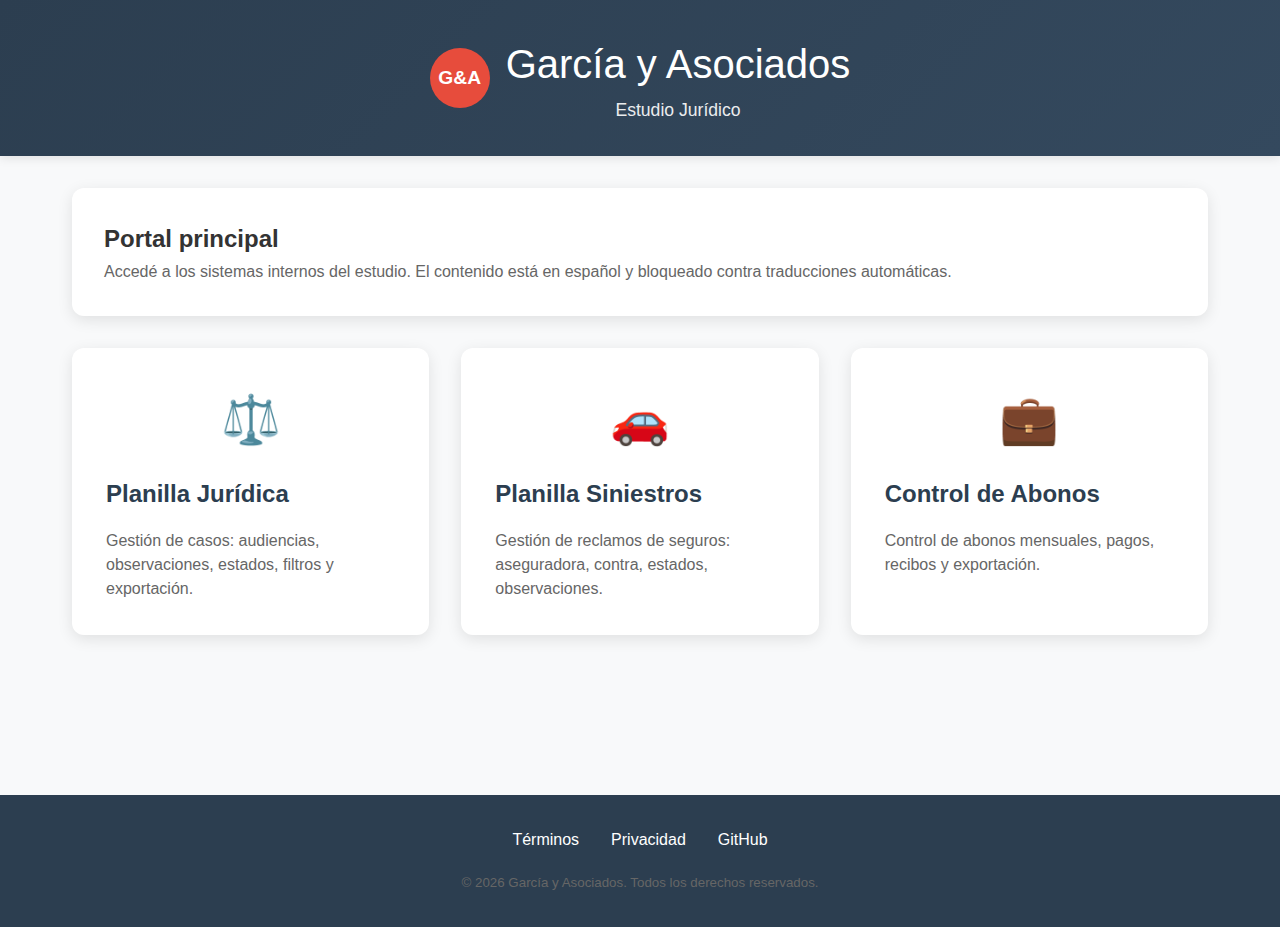
<file: index.html>
<!doctype html>

<html lang="es" class="notranslate" translate="no">
<head>
  <meta charset="utf-8">
  <meta http-equiv="Content-Language" content="es">
  <meta name="viewport" content="width=device-width, initial-scale=1">
  <meta name="google" content="notranslate">
  <title>García y Asociados – Portal</title>
  <link rel="icon" href="activos/favicon.svg" type="image/svg+xml">
  <link rel="stylesheet" href="activos/style.css">
  <meta name="description" content="Portal del Estudio Jurídico García y Asociados. Acceso a Planilla Jurídica y Siniestros.">
</head>
<body class="notranslate" translate="no" data-page="portal">
  <header class="site-header notranslate" translate="no" aria-label="Encabezado">
    <div class="brand">
      <div class="logo" aria-hidden="true">G&A</div>
      <div class="titles">
        <h1 class="site-title notranslate" translate="no">García y Asociados</h1>
        <p class="site-subtitle notranslate" translate="no">Estudio Jurídico</p>
      </div>
    </div>
  </header>

  <main class="container">
    <section class="intro card">
      <h2 class="notranslate" translate="no">Portal principal</h2>
      <p class="muted">
        Accedé a los sistemas internos del estudio. El contenido está en español y bloqueado contra traducciones automáticas.
      </p>
    </section>

    <section class="grid">
      <a class="card nav-card" href="/portal-gya/" aria-label="Abrir Planilla Jurídica">
        <div class="nav-icon" aria-hidden="true">⚖️</div>
        <h3 class="notranslate" translate="no">Planilla Jurídica</h3>
        <p>Gestión de casos: audiencias, observaciones, estados, filtros y exportación.</p>
      </a>

      <a class="card nav-card" href="/planilla-siniestros/" aria-label="Abrir Planilla Siniestros">
        <div class="nav-icon" aria-hidden="true">🚗</div>
        <h3 class="notranslate" translate="no">Planilla Siniestros</h3>
        <p>Gestión de reclamos de seguros: aseguradora, contra, estados, observaciones.</p>
      </a>
   
<a class="card nav-card" href="/control-abonos.html" aria-label="Abrir Control de Abonos">
    <div class="nav-icon" aria-hidden="true">💼</div>
    <h3 class="notranslate" translate="no">Control de Abonos</h3>
    <p>Control de abonos mensuales, pagos, recibos y exportación.</p>
</a>
 </section>
  </main>

  <footer class="site-footer">
    <nav class="footer-nav">
      <a href="#" onclick="return false;" class="notranslate" translate="no">Términos</a>
      <a href="#" onclick="return false;" class="notranslate" translate="no">Privacidad</a>
      <a href="https://github.com/garciayasociadosjus-boop" target="_blank" rel="noopener">GitHub</a>
    </nav>
    <small class="muted">© <span id="year"></span> García y Asociados. Todos los derechos reservados.</small>
  </footer>

  <script src="activos/app.js"></script>
  <script>
    document.getElementById('year').textContent = new Date().getFullYear();
    enforceNotranslate();
  </script>
</body>
</html>
</file>
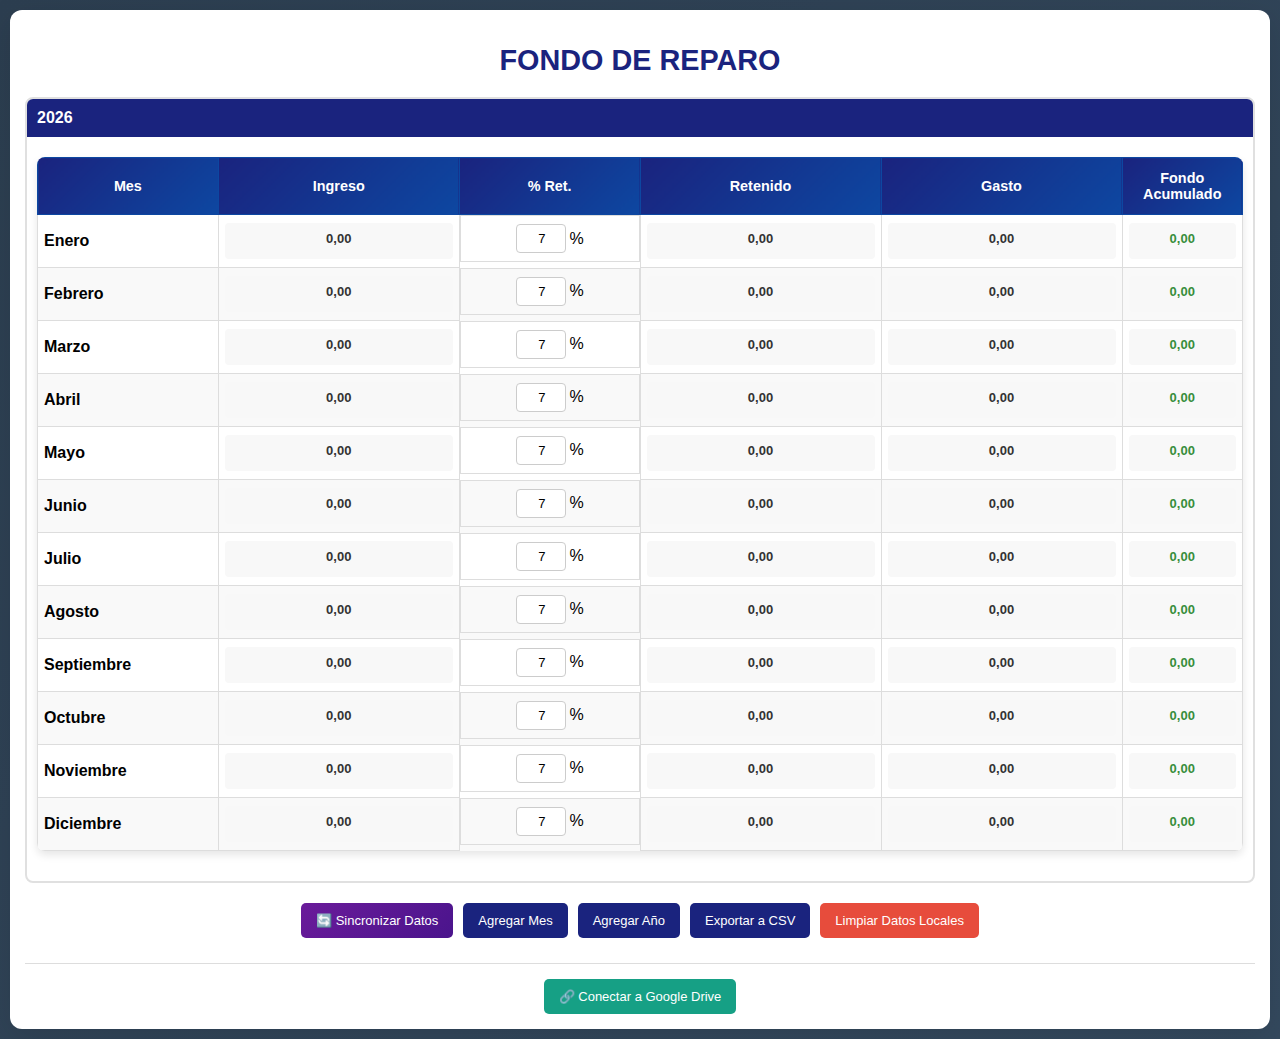
<file: fondo-de-reparo.html>
<!DOCTYPE html>
<html lang="es">
<head>
    <meta charset="UTF-8">
    <meta name="viewport" content="width=device-width, initial-scale=1.0">
    <title>Fondo de Reparo - Estudio Jurídico</title>
    <style>
        body {
            font-family: Arial, sans-serif;
            margin: 10px;
            background: linear-gradient(135deg, #2c3e50 0%, #34495e 100%);
            min-height: 100vh;
        }
        .container {
            max-width: 100%;
            margin: 0 auto;
            background-color: white;
            padding: 15px;
            border-radius: 12px;
            box-shadow: 0 8px 32px rgba(0,0,0,0.1);
            overflow-x: auto;
        }
        h1 {
            text-align: center;
            color: #1a237e;
            margin-bottom: 20px;
            font-size: 1.8em;
        }
        table {
            width: 100%;
            border-collapse: collapse;
            margin: 20px 0;
            border-radius: 8px;
            overflow: hidden;
            box-shadow: 0 4px 8px rgba(0,0,0,0.1);
            min-width: 700px;
        }
        th {
            background: linear-gradient(135deg, #1a237e 0%, #0d47a1 100%);
            color: white;
            padding: 12px 8px;
            text-align: center;
            border: 1px solid #0d47a1;
            font-weight: bold;
            font-size: 0.9em;
        }
        td {
            padding: 8px 6px;
            border: 1px solid #ddd;
            text-align: center;
            vertical-align: middle;
        }
        tr:nth-child(even) { background-color: #f9f9f9; }
        tr:hover { background-color: #f0f8ff; }
        .mes-column { text-align: left; font-weight: bold; }
        .input-field {
            width: 100%; padding: 6px 4px; border: 1px solid #ccc;
            border-radius: 4px; text-align: right; font-size: 13px;
            box-sizing: border-box; min-width: 80px;
        }
        .calculated-field {
            background-color: #f8f8f8; color: #333; font-weight: bold;
            min-height: 20px; padding: 8px; border-radius: 4px; font-size: 13px;
        }
        .liberable { color: #388e3c; }
        .no-liberable { color: #d32f2f; }
        .year-section { margin: 20px 0; border: 2px solid #e0e0e0; border-radius: 8px; padding: 10px; }
        .year-title {
            background-color: #1a237e; color: white; padding: 10px;
            margin: -10px -10px 15px -10px; border-radius: 6px 6px 0 0;
            font-size: 16px; font-weight: bold; display: flex;
            justify-content: space-between; align-items: center;
        }
        .controls {
            text-align: center; margin-top: 20px; display: flex;
            flex-wrap: wrap; justify-content: center; gap: 10px;
        }
        .controls button, .delete-year-btn {
            background-color: #1a237e; color: white; padding: 10px 15px;
            border: none; border-radius: 5px; cursor: pointer;
            font-size: 13px; transition: background-color 0.3s, transform 0.2s;
        }
        .controls button:hover, .delete-year-btn:hover { background-color: #0d47a1; transform: translateY(-2px); }
        .delete-year-btn { padding: 6px 12px; font-size: 11px; background-color: #c62828; }
        .delete-year-btn:hover { background-color: #b71c1c; }
        .save-indicator {
            position: fixed; top: 10px; right: 10px; padding: 8px 16px;
            border-radius: 20px; font-size: 12px; font-weight: bold;
            opacity: 0; transition: opacity 0.3s ease; z-index: 1000;
        }
        .save-indicator.saving { background: #ffeaa7; color: #2d3436; opacity: 1; }
        .save-indicator.saved { background: #00b894; color: white; opacity: 1; }
        .percentage-cell { display: flex; align-items: center; justify-content: center; gap: 4px; }
        .percentage-cell .input-field { width: 50px; min-width: 50px; }

        /* Estilos para Google Drive */
        .data-status {
            padding: 10px; border-radius: 6px; margin: 15px auto; max-width: 800px;
            text-align: center; font-size: 0.9em; font-weight: bold; display: none;
            transition: background-color 0.3s, color 0.3s;
        }
        .status-success { background-color: #d1e7dd; border: 1px solid #0f5132; color: #0f5132; }
        .status-warning { background-color: #fff3cd; border: 1px solid #664d03; color: #664d03; }

        @media (max-width: 768px) {
            .container { padding: 10px; } h1 { font-size: 1.5em; }
            table { font-size: 12px; min-width: 650px; }
            th { padding: 8px 4px; font-size: 11px; }
            td { padding: 6px 3px; }
            .input-field { min-width: 70px; }
            .year-title { flex-direction: column; gap: 10px; align-items: stretch; }
            .controls { flex-direction: column; }
        }
    </style>
</head>
<body>
    <div class="save-indicator" id="saveIndicator"></div>
    <div class="container">
        <h1>FONDO DE REPARO</h1>
        <div id="years-container"></div>
        <div class="controls">
            <button id="syncDataBtn" style="background: linear-gradient(135deg, #6a1b9a, #4a148c);">🔄 Sincronizar Datos</button>
            <button id="addMonthBtn">Agregar Mes</button>
            <button id="addYearBtn">Agregar Año</button>
            <button id="exportCsvBtn">Exportar a CSV</button>
            <button id="clearDataBtn" style="background-color: #e74c3c;">Limpiar Datos Locales</button>
        </div>
        
        <div class="controls" style="margin-top:25px; padding-top:15px; border-top: 1px solid #ddd;">
             <button id="connectDriveBtn" style="background-color:#16a085;">🔗 Conectar a Google Drive</button>
             <button id="saveToDriveBtn" style="display:none; background-color:#27ae60;">📤 Guardar en Drive</button>
             <button id="loadFromDriveBtn" style="display:none; background-color:#f39c12;">📥 Cargar de Drive</button>
        </div>
        <div id="driveStatus" class="data-status"></div>

    </div>

    <script>
        document.addEventListener('DOMContentLoaded', () => {
            const meses = ['Enero', 'Febrero', 'Marzo', 'Abril', 'Mayo', 'Junio', 'Julio', 'Agosto', 'Septiembre', 'Octubre', 'Noviembre', 'Diciembre'];
            let yearsData = [];
            let allData = [];

            function initializeApp() {
                loadFromLocalStorage();
                recalculateAll();
                renderTables();
                setupEventListeners();
            }

            // =================================================================================
            // FUNCIÓN DE SINCRONIZACIÓN DIRECTA
            // =================================================================================
            function syncAllData() {
                try {
                    let abonosSynced = false;
                    let egresosSynced = false;

                    // --- 1. Sincronizar Ingresos desde Abonos ---
                    const abonosDataRaw = localStorage.getItem('abonosData');
                    if (!abonosDataRaw) {
                        console.warn('No se encontraron datos de Abonos para sincronizar los Ingresos.');
                    } else {
                        const abonosData = JSON.parse(abonosDataRaw);
                        const monthlyHonorarios = {};
                        abonosData.forEach(abono => {
                            let monthKey = null;
                            if (abono.mesServicio) {
                                monthKey = `${abono.mesServicio.year}-${String(abono.mesServicio.month + 1).padStart(2, '0')}`;
                            } else if (abono.fechaPago) {
                                const d = new Date(abono.fechaPago + 'T00:00:00');
                                monthKey = `${d.getFullYear()}-${String(d.getMonth() + 1).padStart(2, '0')}`;
                            }
                            if (!monthKey) return;

                            const esHonorario = abono.tipo !== 'Pago de Bonos y AP';
                            const esCobrado = ['Pagado', 'Terminado', 'Pago Parcial'].includes(abono.estado);
                            if (esHonorario && esCobrado) {
                                if (!monthlyHonorarios[monthKey]) monthlyHonorarios[monthKey] = 0;
                                const monto = abono.estado === 'Pago Parcial' ? (parseFloat(abono.montoPagado) || 0) : (parseFloat(abono.monto) || 0);
                                monthlyHonorarios[monthKey] += monto;
                            }
                        });
                        
                        yearsData.forEach(yearData => {
                            yearData.months.forEach((monthData, monthIndex) => {
                                const monthKey = `${yearData.year}-${String(monthIndex + 1).padStart(2, '0')}`;
                                monthData.ingreso = monthlyHonorarios[monthKey] || 0;
                            });
                        });
                        abonosSynced = true;
                    }

                    // --- 2. Sincronizar Gastos desde Egresos ---
                    const egresosDataRaw = localStorage.getItem('ingresosEgresosData');
                     if (!egresosDataRaw) {
                        console.warn('No se encontraron datos de Egresos para sincronizar los Gastos.');
                    } else {
                        const egresosData = JSON.parse(egresosDataRaw);
                        const monthlyGastos = {};
                        Object.keys(egresosData).forEach(monthKey => {
                            const monthTransactions = egresosData[monthKey].transactions || [];
                            let totalEgresos = 0;
                            monthTransactions.forEach(t => {
                                if (t.categoria === 'egreso') {
                                    totalEgresos += parseFloat(t.monto) || 0;
                                }
                            });
                            monthlyGastos[monthKey] = totalEgresos;
                        });

                        yearsData.forEach(yearData => {
                            yearData.months.forEach((monthData, monthIndex) => {
                                const monthKey = `${yearData.year}-${String(monthIndex + 1).padStart(2, '0')}`;
                                monthData.gasto = monthlyGastos[monthKey] || 0;
                            });
                        });
                        egresosSynced = true;
                    }

                    // --- 3. Recalcular, guardar y renderizar todo ---
                    if(abonosSynced || egresosSynced) {
                        recalculateAll();
                        renderTables();
                        saveToLocalStorage();
                        alert('✅ Sincronización completada. Los datos de Ingresos y Gastos han sido actualizados.');
                    } else {
                        alert('No se encontraron datos en las otras planillas para sincronizar. Asegúrese de haberlas usado al menos una vez.');
                    }

                } catch (error) {
                    alert('Ocurrió un error durante la sincronización: ' + error.message);
                    console.error("Error en syncAllData:", error);
                }
            }
            
            function setupEventListeners() {
                document.getElementById('syncDataBtn').addEventListener('click', syncAllData);
                document.getElementById('addMonthBtn').addEventListener('click', addMonth);
                document.getElementById('addYearBtn').addEventListener('click', addYear);
                document.getElementById('exportCsvBtn').addEventListener('click', exportData);
                document.getElementById('clearDataBtn').addEventListener('click', clearLocalData);
            }
            
            function saveToLocalStorage() {
                try {
                    showSaveIndicator('saving');
                    localStorage.setItem('fondoReparoData', JSON.stringify(yearsData));
                    setTimeout(() => showSaveIndicator('saved'), 200);
                } catch (error) { console.error('Error al guardar:', error); }
            }
            function loadFromLocalStorage() {
                try {
                    const saved = localStorage.getItem('fondoReparoData');
                    if (saved && JSON.parse(saved).length > 0) {
                        yearsData = JSON.parse(saved);
                    } else {
                        yearsData = [{ year: new Date().getFullYear(), months: meses.map(m => ({ mes: m, ingreso: 0, gasto: 0, porcentaje: 7 })) }];
                    }
                } catch (error) {
                    console.error('Error al cargar:', error);
                    yearsData = [{ year: new Date().getFullYear(), months: meses.map(m => ({ mes: m, ingreso: 0, gasto: 0, porcentaje: 7 })) }];
                }
            }
            function clearLocalData() {
                if (confirm('¿Está seguro? Se borrarán todos los datos locales.')) {
                    localStorage.removeItem('fondoReparoData');
                    yearsData = [{ year: new Date().getFullYear(), months: meses.map(m => ({ mes: m, ingreso: 0, gasto: 0, porcentaje: 7 })) }];
                    recalculateAll(); renderTables();
                }
            }
            function showSaveIndicator(status) {
                const indicator = document.getElementById('saveIndicator');
                indicator.className = `save-indicator ${status}`;
                if (status === 'saving') indicator.textContent = 'Guardando...';
                else if (status === 'saved') {
                    indicator.textContent = 'Guardado ✓';
                    setTimeout(() => { indicator.className = 'save-indicator'; }, 2000);
                }
            }
            function formatNumber(num) {
                return new Intl.NumberFormat('es-AR', { minimumFractionDigits: 2, maximumFractionDigits: 2 }).format(num || 0);
            }
            function calculateRetenido(ingreso, porcentaje) { return (parseFloat(ingreso) || 0) * (parseFloat(porcentaje) || 0) / 100; }
            function calculateFondoAcumulado(prevFondo, retenido, gasto) { return (parseFloat(prevFondo) || 0) + (parseFloat(retenido) || 0) - (parseFloat(gasto) || 0); }
            function getFondoClass(fondo) { return fondo < 0 ? 'no-liberable' : 'liberable'; }
            window.deleteYear = function(yearIndex) {
                if (yearsData.length <= 1) { alert('Debe mantener al menos un año.'); return; }
                if (confirm(`¿Eliminar el año ${yearsData[yearIndex].year}?`)) {
                    yearsData.splice(yearIndex, 1);
                    recalculateAll(); renderTables(); saveToLocalStorage();
                }
            }
            function recalculateAll() {
                allData = []; let fondoAcumulado = 0;
                yearsData.forEach(yearData => {
                    yearData.months.forEach(monthData => {
                        const retenido = calculateRetenido(monthData.ingreso, monthData.porcentaje);
                        fondoAcumulado = calculateFondoAcumulado(fondoAcumulado, retenido, monthData.gasto);
                        allData.push({
                            year: yearData.year, mes: monthData.mes, ingreso: monthData.ingreso,
                            porcentaje: monthData.porcentaje, retenido: retenido, gasto: monthData.gasto,
                            fondoAcumulado: fondoAcumulado
                        });
                    });
                });
            }
            function getGlobalIndex(yearIndex, monthIndex) {
                let index = 0;
                for (let i = 0; i < yearIndex; i++) { index += yearsData[i].months.length; }
                return index + monthIndex;
            }
            function createTableRow(yearIndex, monthIndex) {
                const globalIndex = getGlobalIndex(yearIndex, monthIndex);
                const item = allData[globalIndex];
                if (!item) return '';
                const fondoClass = getFondoClass(item.fondoAcumulado);
                return `
                    <tr>
                        <td class="mes-column">${item.mes}</td>
                        <td><div class="calculated-field">${formatNumber(item.ingreso)}</div></td>
                        <td class="percentage-cell">
                            <input type="number" class="input-field" value="${item.porcentaje}" onchange="updatePorcentaje(${yearIndex}, ${monthIndex}, this.value)" step="0.1" min="0" max="100">
                            <span>%</span>
                        </td>
                        <td><div class="calculated-field">${formatNumber(item.retenido)}</div></td>
                        <td><div class="calculated-field">${formatNumber(item.gasto)}</div></td>
                        <td><div class="calculated-field ${fondoClass}">${formatNumber(item.fondoAcumulado)}</div></td>
                    </tr>`;
            }

            window.updatePorcentaje = function(yearIndex, monthIndex, value) {
                yearsData[yearIndex].months[monthIndex].porcentaje = parseFloat(value) || 7;
                recalculateAll(); renderTables(); saveToLocalStorage();
            }

            function renderTables() {
                const container = document.getElementById('years-container');
                container.innerHTML = '';
                yearsData.forEach((yearData, yearIndex) => {
                    const yearSection = document.createElement('div');
                    yearSection.className = 'year-section';
                    yearSection.innerHTML = `
                        <div class="year-title">
                            <span>${yearData.year}</span>
                            ${yearsData.length > 1 ? `<button class="delete-year-btn" onclick="deleteYear(${yearIndex})">Eliminar Año</button>` : ''}
                        </div>
                        <table>
                            <thead><tr>
                                <th style="width: 15%;">Mes</th><th style="width: 20%;">Ingreso</th>
                                <th style="width: 15%;">% Ret.</th><th style="width: 20%;">Retenido</th>
                                <th style="width: 20%;">Gasto</th><th style="width: 25%;">Fondo Acumulado</th>
                            </tr></thead>
                            <tbody id="year${yearIndex}-data"></tbody>
                        </table>`;
                    container.appendChild(yearSection);
                    const tbody = document.getElementById(`year${yearIndex}-data`);
                    yearData.months.forEach((month, monthIndex) => {
                        tbody.innerHTML += createTableRow(yearIndex, monthIndex);
                    });
                });
            }
            
            function addMonth() {
                const lastYear = yearsData[yearsData.length - 1];
                if (lastYear.months.length < 12) {
                    lastYear.months.push({ mes: meses[lastYear.months.length], ingreso: 0, gasto: 0, porcentaje: 7 });
                    recalculateAll(); renderTables(); saveToLocalStorage();
                } else {
                    alert('Este año ya tiene 12 meses. Usa "Agregar Año".');
                }
            }
            function addYear() {
                const newYear = yearsData[yearsData.length - 1].year + 1;
                yearsData.push({ year: newYear, months: [{ mes: 'Enero', ingreso: 0, gasto: 0, porcentaje: 7 }] });
                recalculateAll(); renderTables(); saveToLocalStorage();
            }
            function exportData() {
                recalculateAll();
                const csvRows = [
                    ['Año', 'Mes', 'Ingreso', '% Retención', 'Retenido', 'Gasto', 'Fondo Acumulado']
                ];
                allData.forEach(item => {
                    csvRows.push([
                        item.year, item.mes, 
                        String(item.ingreso).replace('.', ','), 
                        String(item.porcentaje).replace('.', ','), 
                        String(item.retenido).replace('.', ','), 
                        String(item.gasto).replace('.', ','), 
                        String(item.fondoAcumulado).replace('.', ',')
                    ]);
                });

                const csvContent = csvRows.map(e => e.join(";")).join("\n");
                const blob = new Blob([`\ufeff${csvContent}`], { type: 'text/csv;charset=utf-8;' });
                const link = document.createElement('a');
                link.href = URL.createObjectURL(blob);
                link.download = `fondo_reparo_${new Date().toISOString().split('T')[0]}.csv`;
                link.click();
            }
            
            // --- Interfaz para el script de Google Drive ---
            window.getAppYearsData = () => yearsData;
            window.loadAppYearsData = (data) => {
                if (data && Array.isArray(data)) {
                    yearsData = data;
                    recalculateAll();
                    renderTables();
                    saveToLocalStorage(); // Sincroniza el almacenamiento local con los datos de Drive
                } else {
                    console.error("Los datos de Drive son inválidos:", data);
                    alert("Error: Los datos cargados desde Drive no tienen el formato correcto.");
                }
            };
            
            initializeApp();
        });
    </script>
    
    <script async defer src="https://apis.google.com/js/api.js" onload="gapiLoaded()"></script>
    <script async defer src="https://accounts.google.com/gsi/client" onload="gisLoaded()"></script>
    <script>
        // --- Configuración de la API de Google Drive ---
        const CLIENT_ID = '976943805178-lr5pvivhpstfnjp4leoolopo0kvb1cif.apps.googleusercontent.com';
        const API_KEY = 'AIzaSyDSMWMM3lJM4ZNqRezhH-8uxaE1GVOjrrM'; // REEMPLAZAR CON TU API KEY
        const DISCOVERY_DOC = 'https://www.googleapis.com/discovery/v1/apis/drive/v3/rest';
        const SCOPES = 'https://www.googleapis.com/auth/drive.file';
        
        const FOLDER_NAME = 'Fondo de Reparo - App';
        const METADATA_FILE_NAME = 'fondo_reparo_backup.json';

        let tokenClient, gapiInited = false, gisInited = false;
        let driveFolderId = null, metadataFileId = null;
        
        const driveStatusEl = document.getElementById('driveStatus');

        // --- Inicialización de Clientes de Google ---
        function gapiLoaded() { gapi.load('client', initializeGapiClient); }
        async function initializeGapiClient() { await gapi.client.init({ apiKey: API_KEY, discoveryDocs: [DISCOVERY_DOC] }); gapiInited = true; maybeEnableButtons(); }
        function gisLoaded() { tokenClient = google.accounts.oauth2.initTokenClient({ client_id: CLIENT_ID, scope: SCOPES, callback: '' }); gisInited = true; maybeEnableButtons(); }
        
        function maybeEnableButtons() {
            if (gapiInited && gisInited) {
                document.getElementById('connectDriveBtn').onclick = handleAuthClick;
            }
        }

        function updateDriveStatus(message, isSuccess, duration = 0) {
            driveStatusEl.style.display = 'block';
            driveStatusEl.textContent = message;
            driveStatusEl.className = 'data-status';
            if (isSuccess === true) driveStatusEl.classList.add('status-success');
            else if (isSuccess === false) driveStatusEl.classList.add('status-warning');
            
            if(duration > 0) {
                setTimeout(() => { driveStatusEl.style.display = 'none'; }, duration);
            }
        }

        // --- Flujo de Autenticación y Operaciones ---
        function handleAuthClick() {
            tokenClient.callback = async (resp) => {
                if (resp.error) {
                    console.error('Error de autenticación:', resp);
                    updateDriveStatus('❌ Error de autenticación.', false);
                    return;
                }
                gapi.client.setToken({ access_token: resp.access_token });
                updateDriveStatus('✅ Conectado a Google Drive. Buscando carpeta...', null);
                document.getElementById('connectDriveBtn').style.display = 'none';
                document.getElementById('saveToDriveBtn').style.display = 'inline-block';
                document.getElementById('loadFromDriveBtn').style.display = 'inline-block';
                document.getElementById('saveToDriveBtn').onclick = saveDataToDrive;
                document.getElementById('loadFromDriveBtn').onclick = loadDataFromDrive;
                await findOrCreateFolder();
            };
            if (!gapi.client.getToken()) {
                tokenClient.requestAccessToken({prompt: 'consent'});
            } else {
                tokenClient.requestAccessToken({prompt: ''});
            }
        }

        async function findOrCreateFolder() {
            updateDriveStatus('Buscando carpeta en Google Drive...', null);
            try {
                const response = await gapi.client.drive.files.list({
                    q: `mimeType='application/vnd.google-apps.folder' and name='${FOLDER_NAME}' and trashed=false`,
                    fields: 'files(id, name)',
                });
                if (response.result.files.length > 0) {
                    driveFolderId = response.result.files[0].id;
                    updateDriveStatus('✅ Carpeta encontrada.', true, 3000);
                } else {
                    updateDriveStatus('Carpeta no encontrada, creando una nueva...', null);
                    const folderResponse = await gapi.client.drive.files.create({
                        resource: { name: FOLDER_NAME, mimeType: 'application/vnd.google-apps.folder' },
                        fields: 'id',
                    });
                    driveFolderId = folderResponse.result.id;
                    updateDriveStatus('✅ Carpeta creada con éxito.', true, 3000);
                }
            } catch (err) {
                console.error("Error al buscar/crear carpeta:", err);
                updateDriveStatus('❌ Error al buscar o crear la carpeta en Drive.', false);
                driveFolderId = null;
            }
        }
        
        async function saveDataToDrive() {
            if (!driveFolderId) {
                alert("Error: La carpeta de destino en Drive no está lista. Intente conectar de nuevo.");
                return;
            }
            if (!confirm('Se respaldarán los datos del Fondo de Reparo en Google Drive. ¿Continuar?')) return;
            
            updateDriveStatus('Preparando y guardando el archivo de respaldo...', null);
            try {
                const dataToSave = window.getAppYearsData();
                const dataString = JSON.stringify(dataToSave, null, 2);
                const dataBase64 = btoa(unescape(encodeURIComponent(dataString)));
                
                await findOrCreateMetadataFile();
                
                const boundary = '-------314159265358979323846';
                const metadata = { name: METADATA_FILE_NAME, mimeType: 'application/json', ...(metadataFileId ? {} : { parents: [driveFolderId] }) };
                const requestBody = `--${boundary}\r\nContent-Type: application/json; charset=UTF-8\r\n\r\n${JSON.stringify(metadata)}\r\n--${boundary}\r\nContent-Type: application/json\r\nContent-Transfer-Encoding: base64\r\n\r\n${dataBase64}\r\n--${boundary}--`;
                
                const request = gapi.client.request({
                    path: metadataFileId ? `/upload/drive/v3/files/${metadataFileId}` : '/upload/drive/v3/files',
                    method: metadataFileId ? 'PATCH' : 'POST',
                    params: { uploadType: 'multipart' },
                    headers: { 'Content-Type': `multipart/related; boundary=${boundary}` },
                    body: requestBody
                });
                
                await request;
                updateDriveStatus('✅ ¡Respaldo completado con éxito en Drive!', true, 5000);
            } catch(err) {
                console.error("Error guardando el respaldo:", err);
                updateDriveStatus('❌ Error al guardar el archivo de respaldo.', false);
            }
        }

        async function loadDataFromDrive() {
            if (!driveFolderId) {
                alert("Error: No se ha encontrado la carpeta de Drive. Intente conectar de nuevo.");
                return;
            }
            if (!confirm('Se reemplazarán los datos locales con la copia de seguridad de Google Drive. ¿Continuar?')) return;
            
            updateDriveStatus('Buscando archivo de respaldo en Drive...', null);
            try {
                await findOrCreateMetadataFile();
                if (!metadataFileId) {
                    updateDriveStatus('No se encontró un archivo de respaldo en Drive. Puede guardar uno primero.', false, 5000);
                    return;
                }

                updateDriveStatus('Descargando datos...', null);
                const response = await gapi.client.drive.files.get({
                    fileId: metadataFileId,
                    alt: 'media',
                });
                
                const driveData = response.result;
                window.loadAppYearsData(driveData); // Esta función actualizará los datos, la tabla y el localStorage.
                updateDriveStatus('✅ Datos cargados desde Drive con éxito.', true, 5000);

            } catch (err) {
                console.error("Error al cargar datos desde Drive:", err);
                updateDriveStatus('❌ Error al cargar los datos desde Drive.', false);
            }
        }
        
        async function findOrCreateMetadataFile() {
             try {
                const response = await gapi.client.drive.files.list({
                    q: `name='${METADATA_FILE_NAME}' and '${driveFolderId}' in parents and trashed=false`,
                    fields: 'files(id)',
                });
                metadataFileId = response.result.files.length > 0 ? response.result.files[0].id : null;
            } catch (err) {
                 console.error("Error buscando archivo de metadata:", err);
                 metadataFileId = null;
            }
        }
    </script>
</body>
</html>
</file>
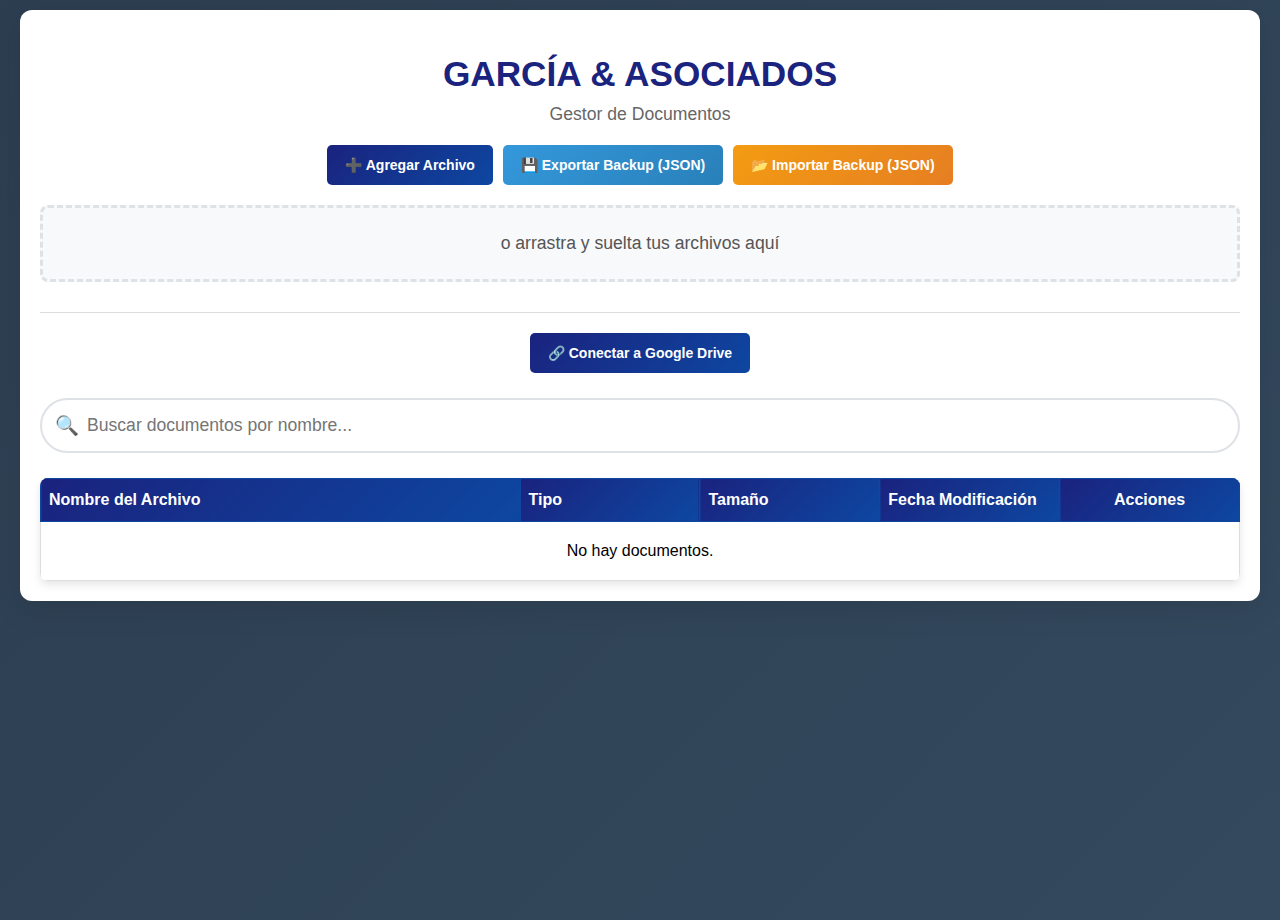
<file: gestor-de-documentos.html>
<!DOCTYPE html>
<html lang="es">
<head>
    <meta charset="UTF-8">
    <meta name="viewport" content="width=device-width, initial-scale=1.0">
    <title>Gestor de Documentos - García & Asociados</title>
    <style>
        :root {
            --primary-color: #1a237e;
            --gradient-start: #2c3e50;
            --gradient-end: #34495e;
            --light-gray: #f8f9fa;
            --border-color: #dee2e6;
            --success-bg: #d1e7dd;
            --success-color: #0f5132;
            --warning-bg: #fff3cd;
            --warning-color: #664d03;
        }
        body {
            font-family: Arial, sans-serif;
            margin: 10px;
            background: linear-gradient(135deg, var(--gradient-start) 0%, var(--gradient-end) 100%);
            min-height: 100vh;
        }
        .container {
            max-width: 1200px;
            margin: 0 auto;
            background-color: white;
            padding: 20px;
            border-radius: 12px;
            box-shadow: 0 8px 32px rgba(0,0,0,0.1);
        }
        .header { text-align: center; margin-bottom: 20px; }
        .header h1 { color: var(--primary-color); margin-bottom: 10px; font-size: 2.2em; }
        .header h2 { color: #666; margin: 5px 0; font-size: 1.1em; font-weight: normal; }
        
        .controls { display: flex; flex-wrap: wrap; justify-content: center; gap: 10px; margin: 20px 0; }
        .btn {
            background: linear-gradient(135deg, var(--primary-color) 0%, #0d47a1 100%);
            color: white; padding: 12px 18px; border: none; border-radius: 5px;
            cursor: pointer; font-size: 14px; font-weight: bold; transition: all 0.3s;
        }
        .btn:hover { transform: translateY(-2px); box-shadow: 0 4px 12px rgba(26, 35, 126, 0.3); }
        .btn-success { background: linear-gradient(135deg, #2ecc71, #27ae60); }
        .btn-warning { background: linear-gradient(135deg, #f39c12, #e67e22); }
        .btn-info { background: linear-gradient(135deg, #3498db, #2980b9); }
        .btn-danger { background: linear-gradient(135deg, #e74c3c, #c0392b); }
        .btn.btn-sm { padding: 6px 12px; font-size: 12px; }

        .upload-area {
            border: 3px dashed var(--border-color);
            border-radius: 8px;
            padding: 25px;
            text-align: center;
            background-color: var(--light-gray);
            margin: 20px 0;
            transition: background-color 0.3s, border-color 0.3s;
        }
        .upload-area.drag-over {
            background-color: #e9ecef;
            border-color: var(--primary-color);
        }
        .upload-area p { font-size: 1.1em; color: #555; margin: 0; }

        .table-container { overflow-x: auto; margin-top: 15px; border-radius: 8px; box-shadow: 0 4px 8px rgba(0,0,0,0.1); }
        table { width: 100%; border-collapse: collapse; min-width: 900px; background: white; }
        th {
            background: linear-gradient(135deg, var(--primary-color) 0%, #0d47a1 100%);
            color: white; padding: 12px 8px; text-align: left;
            border: 1px solid #0d47a1; font-weight: bold;
        }
        td { padding: 8px 6px; border: 1px solid #ddd; vertical-align: middle; }
        tbody tr:nth-child(even) { background-color: #f9f9f9; }
        tbody tr:hover { background-color: #f0f8ff; }

        .action-btn { background: none; border: none; cursor: pointer; font-size: 1.2em; color: #555; transition: transform 0.2s, color 0.2s; padding: 5px; }
        .action-btn:hover { transform: scale(1.2); }
        .obs-btn { color: #3498db; }
        .obs-btn.has-content { color: #27ae60; font-weight: bold; }
        .download-btn { color: #1a237e; }
        .delete-btn { color: #c0392b; }

        .modal {
            display: none; position: fixed; z-index: 1000; left: 0; top: 0;
            width: 100%; height: 100%; background-color: rgba(0,0,0,0.5);
            backdrop-filter: blur(5px);
            align-items: center; justify-content: center;
        }
        .modal-content {
            background-color: white; padding: 20px; border-radius: 8px;
            width: 80%; max-width: 600px; box-shadow: 0 8px 32px rgba(0,0,0,0.3);
        }
        .modal-header {
            display: flex; justify-content: space-between; align-items: center;
            margin-bottom: 20px; padding-bottom: 10px; border-bottom: 1px solid #ddd;
        }
        .modal-header h3 { margin: 0; color: var(--primary-color); }
        .close { color: #aaa; font-size: 28px; font-weight: bold; cursor: pointer; }
        .close:hover { color: #000; }
        #obsTextarea { width: 100%; min-height: 150px; font-size: 1em; padding: 10px; border-radius: 5px; border: 1px solid #ccc; box-sizing: border-box; }
        .modal-footer { text-align: right; margin-top: 20px; }
        
        .data-status {
            padding: 12px; border-radius: 8px; margin: 20px 0;
            text-align: center; font-size: 1em; font-weight: bold;
            display: none;
            transition: background-color 0.3s, color 0.3s;
        }
        .status-success {
            background-color: var(--success-bg);
            border: 1px solid var(--success-color);
            color: var(--success-color);
        }
        .status-warning {
            background-color: var(--warning-bg);
            border: 1px solid var(--warning-color);
            color: var(--warning-color);
        }
        
        .search-container { 
            margin: 25px 0; 
            position: relative;
        }
        .search-input {
            width: 100%; 
            padding: 15px 20px 15px 45px;
            font-size: 1.1em; 
            border: 2px solid var(--border-color);
            border-radius: 30px;
            box-sizing: border-box;
            transition: border-color 0.3s, box-shadow 0.3s;
        }
        .search-input:focus {
            outline: none;
            border-color: var(--primary-color);
            box-shadow: 0 0 8px rgba(26, 35, 126, 0.3);
        }
        .search-container::before {
            content: '🔍';
            position: absolute;
            left: 15px;
            top: 50%;
            transform: translateY(-50%);
            font-size: 1.2em;
            color: #999;
        }
    </style>
</head>
<body>
    <div class="container">
        <div class="header">
            <h1>GARCÍA & ASOCIADOS</h1>
            <h2>Gestor de Documentos</h2>
        </div>
        
        <div class="controls">
            <button class="btn" id="addFileBtn" type="button">➕ Agregar Archivo</button>
            <button class="btn btn-info" id="exportJSONBtn" type="button">💾 Exportar Backup (JSON)</button>
            <button class="btn btn-warning" id="importJSONBtn" type="button">📂 Importar Backup (JSON)</button>
        </div>
        <input type="file" id="fileInput" multiple style="display: none;">
        <input type="file" id="jsonFileInput" accept=".json" style="display: none;">

        <div id="uploadArea" class="upload-area">
            <p>o arrastra y suelta tus archivos aquí</p>
        </div>

        <section style="text-align: center; margin-top: 30px; border-top: 1px solid #ddd; padding-top: 20px;">
            <button id="connectDriveBtn" class="btn" type="button">🔗 Conectar a Google Drive</button>
            <button id="saveToDriveBtn" class="btn btn-success" style="display:none;" type="button">📤 Guardar en Drive</button>
            <button id="loadFromDriveBtn" class="btn btn-warning" style="display:none;" type="button">📥 Cargar de Drive</button>
        </section>
        <div id="driveStatus" class="data-status"></div>

        <div class="search-container">
            <input type="text" id="searchInput" class="search-input" placeholder="Buscar documentos por nombre...">
        </div>
        
        <div class="table-container">
            <table>
                <thead>
                    <tr>
                        <th style="width: 40%;">Nombre del Archivo</th>
                        <th style="width: 15%;">Tipo</th>
                        <th style="width: 15%;">Tamaño</th>
                        <th style="width: 15%;">Fecha Modificación</th>
                        <th style="width: 15%; text-align: center;">Acciones</th>
                    </tr>
                </thead>
                <tbody id="file-table-body">
                </tbody>
            </table>
        </div>
    </div>

    <div id="obsModal" class="modal">
        <div class="modal-content">
            <div class="modal-header">
                <h3>Observaciones del Archivo</h3>
                <span class="close" id="closeObsModal">&times;</span>
            </div>
            <textarea id="obsTextarea" placeholder="Escribe tus observaciones aquí..."></textarea>
            <div class="modal-footer">
                <button class="btn btn-success" id="saveObsBtn">Guardar</button>
            </div>
        </div>
    </div>


    <script>
    var allFiles = [];

    document.addEventListener('DOMContentLoaded', () => {
        let currentFileId = null;
        const fileInput = document.getElementById('fileInput');
        const fileTableBody = document.getElementById('file-table-body');
        
        const obsModal = document.getElementById('obsModal');
        const closeObsModal = document.getElementById('closeObsModal');
        const saveObsBtn = document.getElementById('saveObsBtn');
        const obsTextarea = document.getElementById('obsTextarea');

        function initializeApp() {
            loadData();
            renderFileTable();
            setupEventListeners();
        }

        function saveMetadata() {
            try {
                const metadata = allFiles.map(({ dataUrl, ...rest }) => rest);
                localStorage.setItem('documentManagerData', JSON.stringify(metadata));
            } catch (e) {
                console.error("Error saving data:", e);
                alert("Error al guardar los datos en el navegador.");
            }
        }

        function loadData() {
            const savedData = localStorage.getItem('documentManagerData');
            if (savedData) {
                allFiles = JSON.parse(savedData).map(file => ({...file, dataUrl: null}));
            }
        }

        function renderFileTable(filter = '') {
            fileTableBody.innerHTML = '';
            const filteredFiles = allFiles.filter(file => file.name.toLowerCase().includes(filter.toLowerCase()));

            if (filteredFiles.length === 0) {
                fileTableBody.innerHTML = `<tr><td colspan="5" style="text-align:center; padding: 20px;">No hay documentos.</td></tr>`;
                return;
            }

            filteredFiles.forEach(file => {
                const canDownload = file.dataUrl || file.driveId;
                const obsClass = file.observations ? 'obs-btn has-content' : 'obs-btn';
                const row = `
                    <tr data-id="${file.id}">
                        <td>${file.name}</td>
                        <td>${getFriendlyFileType(file.type, file.name)}</td>
                        <td>${formatFileSize(file.size)}</td>
                        <td>${new Date(file.lastModified).toLocaleDateString()}</td>
                        <td style="text-align: center;">
                             <button class="action-btn download-btn" title="Descargar/Ver" ${canDownload ? '' : 'disabled'}>⬇️</button>
                             <button class="action-btn ${obsClass}" title="Observaciones">📝</button>
                             <button class="action-btn delete-btn" title="Eliminar">🗑️</button>
                        </td>
                    </tr>
                `;
                fileTableBody.insertAdjacentHTML('beforeend', row);
            });
        }
        
        // --- INICIO DE LA CORRECCIÓN ---
        // Hacemos la función renderFileTable accesible globalmente para que el script de Google Drive pueda usarla.
        window.renderFileTable = renderFileTable;
        // --- FIN DE LA CORRECCIÓN ---

        function setupEventListeners() {
            document.getElementById('addFileBtn').addEventListener('click', () => fileInput.click());
            fileInput.addEventListener('change', (e) => processFiles(e.target.files));
            
            document.getElementById('exportJSONBtn').addEventListener('click', exportBackup);
            document.getElementById('importJSONBtn').addEventListener('click', () => document.getElementById('jsonFileInput').click());
            document.getElementById('jsonFileInput').addEventListener('change', importBackup);
            
            document.getElementById('searchInput').addEventListener('input', (e) => renderFileTable(e.target.value));

            fileTableBody.addEventListener('click', async (e) => {
                const button = e.target.closest('.action-btn');
                if (!button) return;

                const fileId = e.target.closest('tr').dataset.id;
                const file = allFiles.find(f => f.id === fileId);

                if (button.classList.contains('delete-btn')) {
                    if (confirm('¿Está seguro de que desea eliminar este archivo? La eliminación en Google Drive debe hacerse manualmente.')) {
                        allFiles = allFiles.filter(f => f.id !== fileId);
                        saveMetadata();
                        renderFileTable(document.getElementById('searchInput').value);
                    }
                } else if (button.classList.contains('download-btn')) {
                    if (file.dataUrl) {
                        downloadFileFromDataUrl(file.dataUrl, file.name);
                    } else if (file.driveId) {
                       window.open(`https://drive.google.com/file/d/${file.driveId}/view`, '_blank');
                    }
                } else if (button.classList.contains('obs-btn')) {
                    currentFileId = file.id;
                    obsTextarea.value = file.observations || '';
                    obsModal.style.display = 'flex';
                }
            });
            
            closeObsModal.onclick = () => { obsModal.style.display = 'none'; };
            saveObsBtn.onclick = () => {
                const fileToUpdate = allFiles.find(f => f.id === currentFileId);
                if (fileToUpdate) {
                    fileToUpdate.observations = obsTextarea.value;
                    saveMetadata();
                    renderFileTable(document.getElementById('searchInput').value);
                }
                obsModal.style.display = 'none';
            };
            window.onclick = (event) => {
                if (event.target == obsModal) {
                    obsModal.style.display = "none";
                }
            };

            setupDragAndDrop();
        }

        function processFiles(files) {
            for (const file of files) {
                const reader = new FileReader();
                reader.onload = (e) => {
                    const newFile = {
                        id: 'id_' + Date.now() + '_' + Math.random().toString(36).substr(2, 9),
                        name: file.name,
                        type: file.type || 'Desconocido',
                        size: file.size,
                        lastModified: file.lastModified,
                        observations: '',
                        driveId: null,
                        dataUrl: e.target.result
                    };
                    allFiles.push(newFile);
                    saveMetadata();
                    renderFileTable(document.getElementById('searchInput').value);
                };
                reader.readAsDataURL(file);
            }
        }
        
        function setupDragAndDrop() {
            const area = document.getElementById('uploadArea');
            ['dragenter', 'dragover', 'dragleave', 'drop'].forEach(eName => area.addEventListener(eName, e => {e.preventDefault(); e.stopPropagation();}, false));
            ['dragenter', 'dragover'].forEach(eName => area.addEventListener(eName, () => area.classList.add('drag-over'), false));
            ['dragleave', 'drop'].forEach(eName => area.addEventListener(eName, () => area.classList.remove('drag-over'), false));
            area.addEventListener('drop', e => processFiles(e.dataTransfer.files), false);
        }

        function getFriendlyFileType(mimeType, fileName) {
            const extension = fileName.split('.').pop().toLowerCase();
            if (mimeType.startsWith('image/')) return 'Imagen';
            if (mimeType.startsWith('video/')) return 'Video';
            if (mimeType === 'application/pdf') return 'PDF';
            if (['doc', 'docx', 'rtf'].includes(extension)) return 'Documento Word';
            if (['xls', 'xlsx'].includes(extension)) return 'Hoja de Cálculo';
            if (['ppt', 'pptx'].includes(extension)) return 'Presentación';
            return extension.toUpperCase() || 'Archivo';
        }

        function formatFileSize(bytes) {
            if (bytes === 0) return '0 Bytes';
            const k = 1024;
            const sizes = ['Bytes', 'KB', 'MB', 'GB'];
            const i = Math.floor(Math.log(bytes) / Math.log(k));
            return parseFloat((bytes / Math.pow(k, i)).toFixed(2)) + ' ' + sizes[i];
        }

        function downloadFileFromDataUrl(dataUrl, fileName) {
            const link = document.createElement('a');
            link.href = dataUrl;
            link.download = fileName;
            document.body.appendChild(link);
            link.click();
            document.body.removeChild(link);
        }

        function exportBackup() {
            if (allFiles.length === 0) {
                alert('No hay documentos para exportar.');
                return;
            }
            const dataStr = "data:text/json;charset=utf-8," + encodeURIComponent(JSON.stringify(allFiles, null, 2));
            const downloadAnchorNode = document.createElement('a');
            downloadAnchorNode.setAttribute("href", dataStr);
            downloadAnchorNode.setAttribute("download", "backup_documentos.json");
            document.body.appendChild(downloadAnchorNode);
            downloadAnchorNode.click();
            downloadAnchorNode.remove();
        }

        function importBackup(event) {
            const file = event.target.files[0];
            if (file) {
                const reader = new FileReader();
                reader.onload = function(e) {
                    try {
                        const importedFiles = JSON.parse(e.target.result);
                        if (Array.isArray(importedFiles)) {
                            allFiles = importedFiles;
                            saveMetadata();
                            renderFileTable();
                            alert('Backup importado con éxito.');
                        } else { throw new Error('Formato de archivo no válido.'); }
                    } catch (err) {
                        alert('Error al importar el archivo de backup.');
                        console.error(err);
                    }
                };
                reader.readAsText(file);
            }
        }

        initializeApp();
    });
    </script>
    
    <script async defer src="https://apis.google.com/js/api.js" onload="gapiLoaded()"></script>
    <script async defer src="https://accounts.google.com/gsi/client" onload="gisLoaded()"></script>
    <script>
        const CLIENT_ID = '976943805178-lr5pvivhpstfnjp4leoolopo0kvb1cif.apps.googleusercontent.com';
        const API_KEY = 'AIzaSyDSMWMM3lJM4ZNqRezhH-8uxaE1GVOjrrM';
        const DISCOVERY_DOC = 'https://www.googleapis.com/discovery/v1/apis/drive/v3/rest';
        const SCOPES = 'https://www.googleapis.com/auth/drive.file';
        
        const FOLDER_NAME = 'Gestor de Documentos - García & Asociados';
        const METADATA_FILE_NAME = 'metadata_backup.json';

        let tokenClient, gapiInited = false, gisInited = false;
        let driveFolderId = null, metadataFileId = null;
        
        const driveStatusEl = document.getElementById('driveStatus');

        function gapiLoaded() { gapi.load('client', initializeGapiClient); }
        async function initializeGapiClient() { await gapi.client.init({ apiKey: API_KEY, discoveryDocs: [DISCOVERY_DOC] }); gapiInited = true; maybeEnableButtons(); }
        function gisLoaded() { tokenClient = google.accounts.oauth2.initTokenClient({ client_id: CLIENT_ID, scope: SCOPES, callback: '' }); gisInited = true; maybeEnableButtons(); }
        
        function maybeEnableButtons() {
            if (gapiInited && gisInited) {
                document.getElementById('connectDriveBtn').onclick = handleAuthClick;
            }
        }
        
        function updateDriveStatus(message, isSuccess, duration = 0) {
            driveStatusEl.style.display = 'block';
            driveStatusEl.textContent = message;
            driveStatusEl.className = 'data-status';
            if (isSuccess === true) {
                driveStatusEl.classList.add('status-success');
            } else if (isSuccess === false) {
                driveStatusEl.classList.add('status-warning');
            }
            if(duration > 0) {
                setTimeout(() => { driveStatusEl.style.display = 'none'; }, duration);
            }
        }

        function handleAuthClick() {
            tokenClient.callback = async (resp) => {
                if (resp.error) {
                    console.error('Auth Error:', resp);
                    updateDriveStatus('❌ Error de autenticación.', false);
                    return;
                }
                gapi.client.setToken({ access_token: resp.access_token });
                updateDriveStatus('✅ Conectado a Google Drive. Buscando carpeta...', null);
                document.getElementById('connectDriveBtn').style.display = 'none';
                document.getElementById('saveToDriveBtn').style.display = 'inline-block';
                document.getElementById('loadFromDriveBtn').style.display = 'inline-block';
                document.getElementById('saveToDriveBtn').onclick = saveDataToDrive;
                document.getElementById('loadFromDriveBtn').onclick = loadDataFromDrive;
                await findOrCreateFolder();
            };
            if (!gapi.client.getToken()) {
                tokenClient.requestAccessToken({prompt: 'consent'});
            } else {
                tokenClient.requestAccessToken({prompt: ''});
            }
        }
        
        async function findOrCreateFolder() {
            updateDriveStatus('Buscando carpeta en Google Drive...', null);
            try {
                const response = await gapi.client.drive.files.list({
                    q: `mimeType='application/vnd.google-apps.folder' and name='${FOLDER_NAME}' and trashed=false`,
                    fields: 'files(id, name)',
                });
                if (response.result.files.length > 0) {
                    driveFolderId = response.result.files[0].id;
                    updateDriveStatus('✅ Carpeta encontrada.', true, 3000);
                } else {
                    updateDriveStatus('Carpeta no encontrada, creando una nueva...', null);
                    const folderMetadata = {
                        name: FOLDER_NAME,
                        mimeType: 'application/vnd.google-apps.folder',
                    };
                    const folderResponse = await gapi.client.drive.files.create({
                        resource: folderMetadata,
                        fields: 'id',
                    });
                    driveFolderId = folderResponse.result.id;
                    updateDriveStatus('✅ Carpeta creada con éxito.', true, 3000);
                }
            } catch (err) {
                console.error("Error finding or creating folder:", err);
                updateDriveStatus('❌ Error al buscar o crear la carpeta en Drive.', false);
                driveFolderId = null;
            }
        }
        
        async function uploadContent(content, fileName, mimeType, parentId, fileIdToUpdate) {
            const boundary = '-------314159265358979323846';
            const metadata = { name: fileName, mimeType: mimeType, ...(parentId && !fileIdToUpdate && { parents: [parentId] }) };
            
            const requestBody = `--${boundary}\r\n` +
                `Content-Type: application/json; charset=UTF-8\r\n\r\n` +
                `${JSON.stringify(metadata)}\r\n` +
                `--${boundary}\r\n` +
                `Content-Type: ${mimeType}\r\n` +
                `Content-Transfer-Encoding: base64\r\n\r\n` +
                `${content}\r\n` +
                `--${boundary}--`;

            const request = gapi.client.request({
                path: fileIdToUpdate ? `/upload/drive/v3/files/${fileIdToUpdate}` : '/upload/drive/v3/files',
                method: fileIdToUpdate ? 'PATCH' : 'POST',
                params: { uploadType: 'multipart' },
                headers: { 'Content-Type': `multipart/related; boundary=${boundary}` },
                body: requestBody
            });

            return await request;
        }

        async function saveDataToDrive() {
            if (!driveFolderId) {
                alert("Error: La carpeta de destino en Drive no está lista. Por favor, intente conectar de nuevo.");
                return;
            }
            if (!confirm('Se subirán los archivos nuevos y se actualizará la lista de respaldo en Google Drive. ¿Continuar?')) return;
            
            const filesToUpload = window.allFiles.filter(f => f.dataUrl && !f.driveId);
            
            for (let i = 0; i < filesToUpload.length; i++) {
                const file = filesToUpload[i];
                updateDriveStatus(`Subiendo ${i + 1}/${filesToUpload.length}: ${file.name}...`, null);
                try {
                    const base64Content = file.dataUrl.split(',')[1];
                    const response = await uploadContent(base64Content, file.name, file.type, driveFolderId, null);
                    const fileIndex = window.allFiles.findIndex(f => f.id === file.id);
                    if (fileIndex > -1) {
                         window.allFiles[fileIndex].driveId = response.result.id;
                         window.allFiles[fileIndex].dataUrl = null;
                    }
                } catch(err) {
                    console.error("Error subiendo archivo:", file.name, err);
                    updateDriveStatus(`❌ Error al subir ${file.name}.`, false);
                    return;
                }
            }
            
            updateDriveStatus('Actualizando archivo de respaldo...', null);
            try {
                const metadataToSave = window.allFiles.map(({ dataUrl, ...rest }) => rest);
                const metadataString = JSON.stringify(metadataToSave, null, 2);
                const metadataBase64 = btoa(unescape(encodeURIComponent(metadataString)));
                
                await findOrCreateMetadataFile();
                
                await uploadContent(metadataBase64, METADATA_FILE_NAME, 'application/json', driveFolderId, metadataFileId);
                
                localStorage.setItem('documentManagerData', JSON.stringify(metadataToSave));
                
                updateDriveStatus('✅ ¡Respaldo completado con éxito en Drive!', true, 5000);
                
                // --- CORRECCIÓN FINAL ---
                // Se llama a la función global para actualizar la tabla.
                window.renderFileTable();

            } catch(err) {
                console.error("Error guardando metadata:", err);
                updateDriveStatus('❌ Error al guardar la lista de archivos de respaldo.', false);
            }
        }
        
        async function findOrCreateMetadataFile() {
             try {
                const response = await gapi.client.drive.files.list({
                    q: `name='${METADATA_FILE_NAME}' and '${driveFolderId}' in parents and trashed=false`,
                    fields: 'files(id)',
                });
                if (response.result.files.length > 0) {
                    metadataFileId = response.result.files[0].id;
                } else {
                    metadataFileId = null;
                }
            } catch (err) {
                 console.error("Error finding metadata file:", err);
                 metadataFileId = null;
            }
        }

        async function loadDataFromDrive() {
            if (!driveFolderId) {
                alert("Error: No se ha encontrado la carpeta de Drive. Intente conectar de nuevo.");
                return;
            }
            if (!confirm('Se reemplazarán los datos locales con la copia de seguridad de Google Drive. ¿Continuar?')) return;
            
            updateDriveStatus('Buscando archivo de respaldo en Drive...', null);
            try {
                await findOrCreateMetadataFile();
                if (!metadataFileId) {
                    updateDriveStatus('No se encontró un archivo de respaldo en Drive. Puede guardar uno primero.', false);
                    return;
                }

                updateDriveStatus('Descargando datos...', null);
                const response = await gapi.client.drive.files.get({
                    fileId: metadataFileId,
                    alt: 'media',
                });
                
                const driveData = response.result;
                if (Array.isArray(driveData)) {
                    window.allFiles = driveData.map(file => ({ ...file, dataUrl: null }));
                    localStorage.setItem('documentManagerData', JSON.stringify(window.allFiles));
                    
                    // --- CORRECCIÓN FINAL ---
                    // Se llama a la función global para actualizar la tabla.
                    window.renderFileTable();
                    updateDriveStatus('✅ Datos cargados desde Drive con éxito.', true, 5000);
                } else {
                    throw new Error("El archivo de respaldo no tiene el formato correcto.");
                }

            } catch (err) {
                console.error("Error al cargar datos desde Drive:", err);
                updateDriveStatus('❌ Error al cargar los datos desde Drive.', false);
            }
        }
    </script>
</body>
</html>
</file>
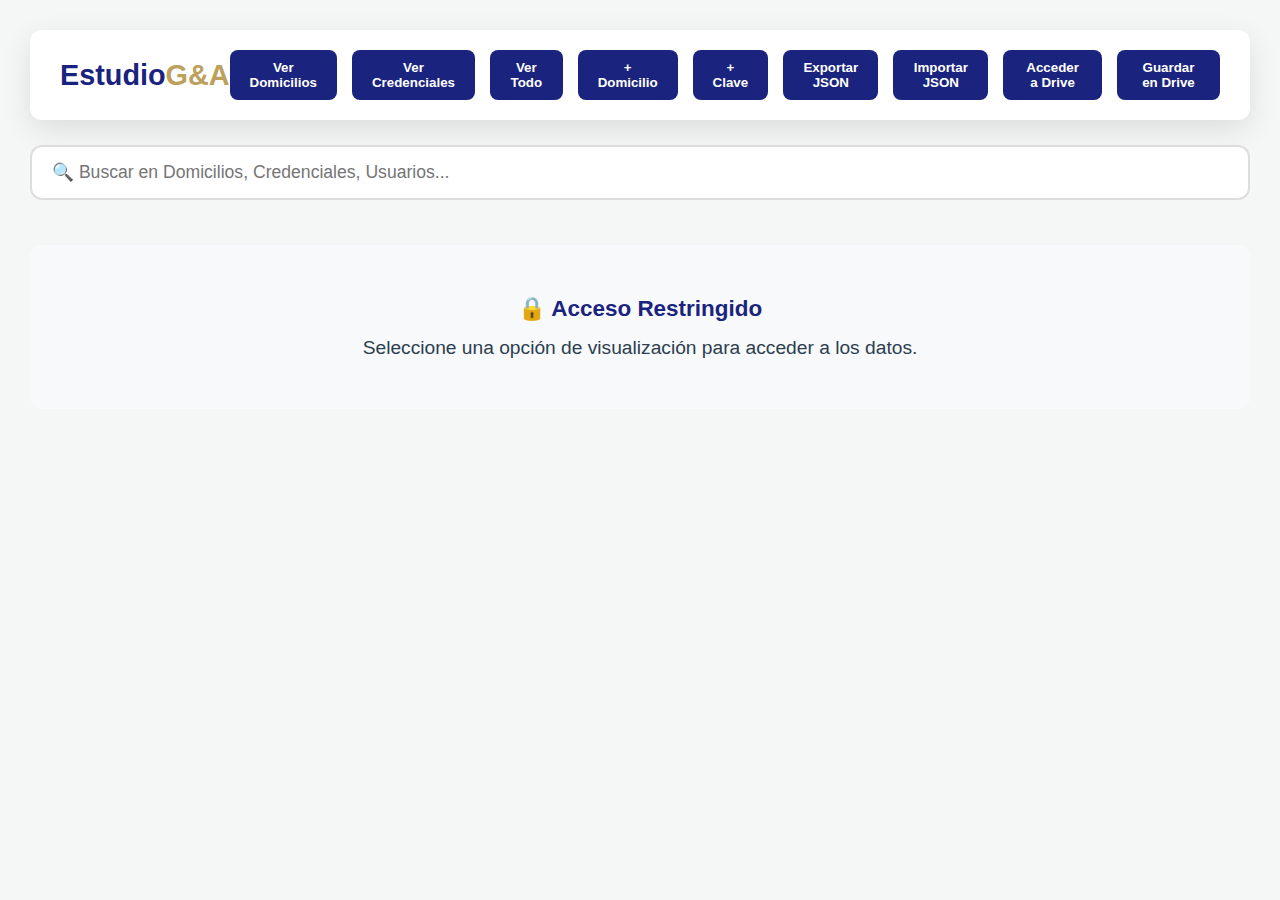
<file: sistema_credenciales.html>
<!DOCTYPE html>
<html lang="es-AR">
<head>
    <meta charset="UTF-8">
    <meta name="viewport" content="width=device-width, initial-scale=1.0">
    <title>Gestión de Credenciales - Estudio García & Asociados</title>
    <style>
        :root {
            --primary-color: #1a237e;
            --secondary-color: #bca05b;
            --background-color: #f4f7f6;
            --dark-text: #2c3e50;
            --light-text: #ffffff;
            --danger-color: #c0392b;
            --success-color: #16a085;
            --warning-color: #f39c12;
            --border-radius: 12px;
            --shadow: 0 10px 30px rgba(0,0,0,0.1);
        }

        * { margin: 0; padding: 0; box-sizing: border-box; }

        body {
            font-family: 'Segoe UI', Tahoma, Geneva, Verdana, sans-serif;
            background: var(--background-color);
            color: var(--dark-text);
            min-height: 100vh;
            padding: 15px;
        }

        .container {
            max-width: 1400px;
            margin: 0 auto;
            padding: 15px;
        }

        .header {
            background: var(--light-text);
            padding: 20px 30px;
            border-radius: var(--border-radius);
            box-shadow: var(--shadow);
            display: flex;
            justify-content: space-between;
            align-items: center;
            margin-bottom: 25px;
        }

        .header .logo {
            font-size: 1.8em;
            font-weight: bold;
            color: var(--primary-color);
        }

        .header .logo span {
            color: var(--secondary-color);
        }

        .header-controls {
            display: flex;
            gap: 15px;
        }

        .header-controls button {
            padding: 10px 20px;
            border-radius: 8px;
            border: none;
            cursor: pointer;
            font-weight: 600;
            transition: all 0.3s ease;
            background: var(--primary-color);
            color: var(--light-text);
        }

        .header-controls button:hover {
            opacity: 0.8;
            transform: translateY(-2px);
        }
        
        /* === INICIO CÓDIGO AÑADIDO === */
        .search-container {
            width: 100%;
            margin-bottom: 25px;
        }

        #generalSearchInput {
            width: 100%;
            padding: 15px 20px;
            border: 2px solid #ddd;
            border-radius: var(--border-radius);
            font-size: 1.1em;
            transition: all 0.3s ease;
        }
        
        #generalSearchInput:focus {
            outline: none;
            border-color: var(--primary-color);
            box-shadow: 0 0 10px rgba(26, 35, 126, 0.2);
        }
        /* === FIN CÓDIGO AÑADIDO === */

        .card {
            background: var(--light-text);
            border-radius: var(--border-radius);
            padding: 25px;
            margin-bottom: 25px;
            box-shadow: var(--shadow);
            transition: max-height 0.5s ease-in-out, padding 0.5s ease, opacity 0.5s ease;
            overflow: hidden;
        }
        
        .card.hidden {
            max-height: 0;
            padding: 0 25px;
            opacity: 0;
            margin-bottom: 0;
            border: none;
        }

        .card-title {
            font-size: 1.6em;
            color: var(--primary-color);
            margin-bottom: 20px;
            padding-bottom: 10px;
            border-bottom: 2px solid var(--secondary-color);
        }

        .table-container {
            overflow-x: auto;
        }

        table {
            width: 100%;
            border-collapse: collapse;
        }

        th, td {
            padding: 12px 15px;
            text-align: left;
            border-bottom: 1px solid #e0e0e0;
        }

        th {
            background-color: #f8f9fa;
            font-weight: 600;
            color: var(--primary-color);
        }
        
        tr:last-child td {
            border-bottom: none;
        }

        tr:hover {
            background-color: #f1f1f1;
        }

        .actions {
            display: flex;
            gap: 10px;
        }

        .actions button {
            padding: 5px 10px;
            border: none;
            border-radius: 6px;
            cursor: pointer;
            color: var(--light-text);
            font-size: 0.9em;
        }

        .btn-edit { background-color: var(--warning-color); }
        .btn-delete { background-color: var(--danger-color); }
        .btn-copy { background-color: var(--success-color); }
        
        .modal {
            position: fixed;
            top: 0;
            left: 0;
            width: 100%;
            height: 100%;
            background: rgba(0,0,0,0.5);
            display: none;
            align-items: center;
            justify-content: center;
            z-index: 1000;
        }
        
        .modal-content {
            background: var(--light-text);
            padding: 30px;
            border-radius: var(--border-radius);
            width: 90%;
            max-width: 500px;
        }

        .modal-content h3 {
            margin-bottom: 20px;
        }
        
        .modal-content input, .modal-content textarea {
            width: 100%;
            padding: 10px;
            margin-bottom: 15px;
            border: 1px solid #ccc;
            border-radius: 8px;
        }

        .modal-buttons {
            display: flex;
            justify-content: flex-end;
            gap: 10px;
        }

        .modal-buttons button {
            padding: 10px 20px;
            border-radius: 8px;
            border: none;
            cursor: pointer;
        }
        
        .btn-save { background: var(--success-color); color: white; }
        .btn-cancel { background: #ccc; }
        
        .obs-cell {
            position: relative;
        }
        
        .obs-popup {
            position: absolute;
            background: #333;
            color: white;
            padding: 10px;
            border-radius: 6px;
            bottom: 100%; 
            left: 50%;
            transform: translateX(-50%);
            margin-bottom: 5px;
            z-index: 10;
            width: max-content;
            max-width: 300px;
            display: none;
        }
        
        .obs-cell.show .obs-popup {
            display: block;
        }
    </style>
</head>
<body>
    <div class="container">
        <header class="header">
            <div class="logo">Estudio<span>G&A</span></div>
            <div class="header-controls">
                <button onclick="showDomicilios()">Ver Domicilios</button>
                <button onclick="showClaves()">Ver Credenciales</button>
                <button onclick="showAll()">Ver Todo</button>
                <button onclick="openAddDomicilioModal()">+ Domicilio</button>
                <button onclick="openAddClaveModal()">+ Clave</button>
                <button onclick="exportToJson()">Exportar JSON</button>
                <button onclick="document.getElementById('import-json').click()">Importar JSON</button>
                <input type="file" id="import-json" style="display: none;" onchange="importFromJson(event)">
                <button onclick="authenticateWithGoogle()">Acceder a Drive</button>
                <button onclick="handleSaveToDrive()">Guardar en Drive</button>
            </div>
        </header>

        <div class="search-container">
            <input type="text" id="generalSearchInput" oninput="searchGeneral()" placeholder="🔍 Buscar en Domicilios, Credenciales, Usuarios...">
        </div>
        <div id="verticalLayout" class="main-content">
            <div class="card" id="domiciliosCard">
                <h2 class="card-title">Domicilios Electrónicos</h2>
                <div class="table-container">
                    <table id="domiciliosTable">
                        <thead>
                            <tr>
                                <th>DEPARTAMENTO</th>
                                <th>ORGANISMO</th>
                                <th>DOMICILIO</th>
                                <th>ACCIONES</th>
                            </tr>
                        </thead>
                        <tbody></tbody>
                    </table>
                </div>
            </div>

            <div class="card" id="clavesCard">
                <h2 class="card-title">Credenciales</h2>
                <div class="table-container">
                    <table id="clavesTable">
                        <thead>
                            <tr>
                                <th>DETALLE</th>
                                <th>USUARIO</th>
                                <th>CONTRASEÑA</th>
                                <th>LINK</th>
                                <th>OBSERVACIONES</th>
                                <th>ACCIONES</th>
                            </tr>
                        </thead>
                        <tbody></tbody>
                    </table>
                </div>
            </div>
        </div>
    </div>

    <div id="domicilioModal" class="modal">
        <div class="modal-content">
            <h3 id="domicilioModalTitle">Agregar Domicilio</h3>
            <input type="hidden" id="domicilioId">
            <input type="text" id="domicilioObs" placeholder="Departamento/Observaciones">
            <input type="text" id="domicilioOrg" placeholder="Organismo">
            <input type="text" id="domicilioLink" placeholder="Domicilio Electrónico">
            <div class="modal-buttons">
                <button class="btn-cancel" onclick="closeModal('domicilioModal')">Cancelar</button>
                <button class="btn-save" onclick="saveDomicilio()">Guardar</button>
            </div>
        </div>
    </div>

    <div id="claveModal" class="modal">
        <div class="modal-content">
            <h3 id="claveModalTitle">Agregar Clave</h3>
            <input type="hidden" id="claveId">
            <input type="text" id="claveDetalle" placeholder="Detalle (ej: AFIP, Token)">
            <input type="text" id="claveUsuario" placeholder="Usuario">
            <input type="text" id="clavePass" placeholder="Contraseña">
            <input type="text" id="claveLink" placeholder="Link del sitio">
            <textarea id="claveObs" placeholder="Observaciones"></textarea>
            <div class="modal-buttons">
                <button class="btn-cancel" onclick="closeModal('claveModal')">Cancelar</button>
                <button class="btn-save" onclick="saveClave()">Guardar</button>
            </div>
        </div>
    </div>
    
    <script src="https://apis.google.com/js/api.js" onload="gapiLoaded()"></script>
    <script src="https://accounts.google.com/gsi/client" onload="gisLoaded()"></script>
    <script>
        let domiciliosData = [];
        let clavesData = [];
        let appData = { domicilios: [], claves: [] };

        const initialJsonData = {
          "domicilios": [{"id":"dom_1755887938255_ogn73zidj","OBSERVACIONES":"","DOMICILIOS_ELECTRONICOS":"DOMICILIOS ELECTRONICOS","LINK":"registrodomicilioselectronicos.scba.gov.ar/listados.aspx"}, {"id":"dom_1755888116626_vmhiy2vkj","OBSERVACIONES":"","DOMICILIOS_ELECTRONICOS":"OFICIOS EXTRACCION DIRECTA QUILMES:","LINK":"bcoprovincia5087-familia@bapro.notificaciones"}, {"id":"dom_1755888133254_4bamv57wj","OBSERVACIONES":"","DOMICILIOS_ELECTRONICOS":"OFICIOS ANSES QUILMES","LINK":"oficios_quilmes@anses.gov.ar"}, {"id":"dom_1755888155090_ahquwiu5h","OBSERVACIONES":"","DOMICILIOS_ELECTRONICOS":"OFICIO APERTURA DE CUENTA BERAZATEGUI","LINK":"bcoprovincia5032-berazategui@bapro.notificaciones"}],
          "claves": [{"id":"cla_1755888200637_a0008581r","OBSERVACIONES":"","LINK":"https://www.anses.gob.ar/avanzar","DETALLE":"ANSES","USUARIO":"27388433618","CONTRASEÑA":"Delfina24081993"}, {"id":"cla_1755888325988_0i3l851w9","OBSERVACIONES":"","LINK":"https://www.afip.gob.ar/landing/default.asp","DETALLE":"AFIP","USUARIO":"27388433618","CONTRASEÑA":"Delfina1"}, {"id":"cla_1755888362624_k2454k655","OBSERVACIONES":"","LINK":"https://notificaciones.scba.gov.ar/loguin.aspx","DETALLE":"TOKEN","USUARIO":"27388433618","CONTRASEÑA":"Delfina1"}, {"id":"cla_1755888384918_lq3x1b1xw","OBSERVACIONES":"","LINK":"https://mev.scba.gov.ar/loguin.aspx","DETALLE":"MEV","USUARIO":"camilagarcia","CONTRASEÑA":"Delfina1"}, {"id":"cla_1755888478494_m0c411n9w","OBSERVACIONES":"","LINK":"https://www.ips.gba.gob.ar/tramites_remotos.html","DETALLE":"IPS","USUARIO":"38843361","CONTRASEÑA":"caflroga"}, {"id":"cla_1755888514574_x9g5g2q7c","OBSERVACIONES":"","LINK":"https://garciayasociadosjus-boop.github.io/","DETALLE":"GMAIL","USUARIO":"garciayasociadosjus","CONTRASEÑA":"Bipolaridad1*"}, {"id":"cla_1755888569507_p8q31lpgs","OBSERVACIONES":"","LINK":"https://www.caq.org.ar/","DETALLE":"COLEGIO DE ABOGADOS DE QUILMES","USUARIO":"38843361","CONTRASEÑA":"Delfina1"}, {"id":"cla_1755888630040_qxwlaw1b1","OBSERVACIONES":"","LINK":"https://portal.colproba.org.ar/","DETALLE":"COLPROBA","USUARIO":"27388433618","CONTRASEÑA":"Delfina1"}, {"id":"cla_1755888725096_abwqiedkc","OBSERVACIONES":"","LINK":"https://hnet.laholando.com/holandonet/","DETALLE":"LA HOLANDO","USUARIO":"27388433618","CONTRASEÑA":"444318"}, {"id":"cla_1755888764592_7a43qyfz1","OBSERVACIONES":"","LINK":"","DETALLE":"WIFI","USUARIO":"teleCentro-ea1f","CONTRASEÑA":"dario2408"}, {"id":"cla_1755888783948_5ea8gokgk","OBSERVACIONES":"","LINK":"https://www.instagram.com/garciayasociadosjus/","DETALLE":"INSTAGRAM","USUARIO":"garciayasociadosjus","CONTRASEÑA":"Bipolaridad1*"}, {"id":"cla_1755888998878_h8x169p5p","OBSERVACIONES":"","LINK":"https://www.ioma.gba.gob.ar/index.php/","DETALLE":"IOMA","USUARIO":"CFRODRIGUEZ","CONTRASEÑA":"delfina1"}, {"id":"cla_1755889078652_1s82m79f6","OBSERVACIONES":"","LINK":"https://www.pami.org.ar/credencial-provisoria","DETALLE":"PAMI","USUARIO":"","CONTRASEÑA":""}, {"id":"cla_1755889105494_m5p2v263e","OBSERVACIONES":"","LINK":"https://garciayasociadosjus-boop.github.io/","DETALLE":"CANVA","USUARIO":"garciayasociadosjus@gmail.com","CONTRASEÑA":"Bipolaridad1*"}, {"id":"cla_1755889163276_o7p62d103","OBSERVACIONES":"","LINK":"https://garciayasociadosjus-boop.github.io/","DETALLE":"WORD PRESS","USUARIO":"garciayasociadosjus@gmail.com","CONTRASEÑA":"Bipolaridad1*"}]
        };

        const API_KEY = 'TU_API_KEY'; // REEMPLAZAR
        const CLIENT_ID = 'TU_CLIENT_ID.apps.googleusercontent.com'; // REEMPLAZAR
        const DISCOVERY_DOCS = ["https://www.googleapis.com/discovery/v1/apis/drive/v3/rest"];
        const SCOPES = 'https://www.googleapis.com/auth/drive.file';
        const FILE_NAME = 'credenciales_bd.json';
        let tokenClient;
        let gapiInited = false;
        let gisInited = false;

        function gapiLoaded() {
            gapi.load('client', initializeGapiClient);
        }

        async function initializeGapiClient() {
            await gapi.client.init({
                apiKey: API_KEY,
                discoveryDocs: DISCOVERY_DOCS,
            });
            gapiInited = true;
        }

        function gisLoaded() {
            tokenClient = google.accounts.oauth2.initTokenClient({
                client_id: CLIENT_ID,
                scope: SCOPES,
                callback: '',
            });
            gisInited = true;
        }

        function authenticateWithGoogle() {
            tokenClient.callback = async (resp) => {
                if (resp.error !== undefined) {
                    throw (resp);
                }
                alert('Autenticación con Google Drive exitosa!');
                await handleLoadFromDrive();
            };

            if (gapi.client.getToken() === null) {
                tokenClient.requestAccessToken({prompt: 'consent'});
            } else {
                tokenClient.requestAccessToken({prompt: ''});
            }
        }
        
        async function getFileId() {
            try {
                const response = await gapi.client.drive.files.list({
                    q: `name='${FILE_NAME}' and trashed=false`,
                    fields: 'files(id, name)',
                    spaces: 'drive'
                });
                if (response.result.files.length > 0) {
                    return response.result.files[0].id;
                } else {
                    return null;
                }
            } catch (err) {
                console.error("Error buscando el archivo:", err);
                return null;
            }
        }

        async function handleLoadFromDrive() {
            const fileId = await getFileId();
            if (fileId) {
                try {
                    const response = await gapi.client.drive.files.get({
                        fileId: fileId,
                        alt: 'media'
                    });
                    const data = JSON.parse(response.body);
                    appData = data;
                    domiciliosData = data.domicilios || [];
                    clavesData = data.claves || [];
                    saveDataToLocal();
                    renderTables();
                    alert('Datos cargados desde Google Drive.');
                } catch (err) {
                    console.error("Error cargando el archivo:", err);
                    alert('Error al cargar datos desde Drive.');
                }
            } else {
                alert('No se encontró el archivo en Drive. Se usará la data local.');
                loadDataFromLocal();
            }
        }
        
        async function handleSaveToDrive() {
            saveDataToLocal();
            const fileId = await getFileId();
            const boundary = '-------314159265358979323846';
            const delimiter = "\r\n--" + boundary + "\r\n";
            const close_delim = "\r\n--" + boundary + "--";

            const contentType = 'application/json';
            const metadata = {
                'name': FILE_NAME,
                'mimeType': contentType
            };

            const multipartRequestBody =
                delimiter +
                'Content-Type: application/json\r\n\r\n' +
                JSON.stringify(metadata) +
                delimiter +
                'Content-Type: ' + contentType + '\r\n\r\n' +
                JSON.stringify(appData, null, 2) +
                close_delim;

            try {
                let request;
                if (fileId) {
                    request = gapi.client.request({
                        path: `/upload/drive/v3/files/${fileId}`,
                        method: 'PATCH',
                        params: { 'uploadType': 'multipart' },
                        headers: { 'Content-Type': `multipart/related; boundary=${boundary}` },
                        body: multipartRequestBody
                    });
                } else {
                    request = gapi.client.request({
                        path: '/upload/drive/v3/files',
                        method: 'POST',
                        params: { 'uploadType': 'multipart' },
                        headers: { 'Content-Type': `multipart/related; boundary=${boundary}` },
                        body: multipartRequestBody
                    });
                }
                
                await request;
                alert('¡Datos guardados en Google Drive exitosamente!');
            } catch (err) {
                 console.error("Error guardando el archivo:", err);
                 alert('Error al guardar en Drive.');
            }
        }

        function saveDataToLocal() {
            appData.domicilios = domiciliosData;
            appData.claves = clavesData;
            localStorage.setItem('appData', JSON.stringify(appData));
        }

        function loadDataFromLocal() {
            const storedData = localStorage.getItem('appData');
            if (storedData) {
                appData = JSON.parse(storedData);
                domiciliosData = appData.domicilios || [];
                clavesData = appData.claves || [];
            } else {
                domiciliosData = initialJsonData.domicilios;
                clavesData = initialJsonData.claves;
                saveDataToLocal();
            }
        }

        function renderTables(filteredDomicilios = domiciliosData, filteredClaves = clavesData) {
            const domiciliosTbody = document.getElementById('domiciliosTable').querySelector('tbody');
            const clavesTbody = document.getElementById('clavesTable').querySelector('tbody');
            
            domiciliosTbody.innerHTML = '';
            filteredDomicilios.forEach(item => {
                const row = domiciliosTbody.insertRow();
                row.innerHTML = `
                    <td>${item.OBSERVACIONES || '---'}</td>
                    <td>${item.DOMICILIOS_ELECTRONICOS}</td>
                    <td><a href="mailto:${item.LINK}">${item.LINK}</a></td>
                    <td class="actions">
                        <button class="btn-copy" onclick="copyToClipboard('${item.LINK}')">Copiar</button>
                        <button class="btn-edit" onclick="editDomicilio('${item.id}')">Editar</button>
                        <button class="btn-delete" onclick="deleteDomicilio('${item.id}')">Borrar</button>
                    </td>
                `;
            });

            clavesTbody.innerHTML = '';
            filteredClaves.forEach(item => {
                const row = clavesTbody.insertRow();
                const obsContent = item.OBSERVACIONES || '---';
                row.innerHTML = `
                    <td>${item.DETALLE}</td>
                    <td>${item.USUARIO}</td>
                    <td>********</td>
                    <td><a href="${item.LINK}" target="_blank">Ir al sitio</a></td>
                    <td class="obs-cell">
                        ${obsContent}
                        ${item.OBSERVACIONES ? `<div class="obs-popup">${obsContent}</div>` : ''}
                    </td>
                    <td class="actions">
                        <button class="btn-copy" onclick="copyToClipboard('${item.CONTRASEÑA}')">Copiar Pass</button>
                        <button class="btn-edit" onclick="editClave('${item.id}')">Editar</button>
                        <button class="btn-delete" onclick="deleteClave('${item.id}')">Borrar</button>
                    </td>
                `;
            });
        }
        
        // === INICIO CÓDIGO AÑADIDO ===
        function searchGeneral() {
            const searchTerm = document.getElementById('generalSearchInput').value.toLowerCase();
            const initialMessage = document.getElementById('initialMessage');
            if (initialMessage) {
                initialMessage.style.display = 'none';
            }

            if (searchTerm) {
                showAll(); 
            }

            const filteredDomicilios = domiciliosData.filter(item => 
                (item.OBSERVACIONES?.toLowerCase() || '').includes(searchTerm) ||
                (item.DOMICILIOS_ELECTRONICOS?.toLowerCase() || '').includes(searchTerm) ||
                (item.LINK?.toLowerCase() || '').includes(searchTerm)
            );

            const filteredClaves = clavesData.filter(item => 
                (item.DETALLE?.toLowerCase() || '').includes(searchTerm) ||
                (item.USUARIO?.toLowerCase() || '').includes(searchTerm) ||
                (item.OBSERVACIONES?.toLowerCase() || '').includes(searchTerm)
            );
            
            renderTables(filteredDomicilios, filteredClaves);
        }
        // === FIN CÓDIGO AÑADIDO ===

        function showDomicilios() {
            const initialMessage = document.getElementById('initialMessage');
            if(initialMessage) initialMessage.style.display = 'none';
            document.getElementById('domiciliosCard').classList.remove('hidden');
            document.getElementById('clavesCard').classList.add('hidden');
        }

        function showClaves() {
            const initialMessage = document.getElementById('initialMessage');
            if(initialMessage) initialMessage.style.display = 'none';
            document.getElementById('clavesCard').classList.remove('hidden');
            document.getElementById('domiciliosCard').classList.add('hidden');
        }
        
        function showAll() {
            const initialMessage = document.getElementById('initialMessage');
            if(initialMessage) initialMessage.style.display = 'none';
            document.getElementById('domiciliosCard').classList.remove('hidden');
            document.getElementById('clavesCard').classList.remove('hidden');
        }

        function copyToClipboard(text) {
            navigator.clipboard.writeText(text).then(() => {
                alert('¡Copiado al portapapeles!');
            }).catch(err => {
                console.error('Error al copiar: ', err);
            });
        }
        
        function openAddDomicilioModal() {
            document.getElementById('domicilioModalTitle').innerText = 'Agregar Domicilio';
            document.getElementById('domicilioId').value = '';
            document.getElementById('domicilioObs').value = '';
            document.getElementById('domicilioOrg').value = '';
            document.getElementById('domicilioLink').value = '';
            document.getElementById('domicilioModal').style.display = 'flex';
        }

        function openAddClaveModal() {
            document.getElementById('claveModalTitle').innerText = 'Agregar Clave';
            document.getElementById('claveId').value = '';
            document.getElementById('claveDetalle').value = '';
            document.getElementById('claveUsuario').value = '';
            document.getElementById('clavePass').value = '';
            document.getElementById('claveLink').value = '';
            document.getElementById('claveObs').value = '';
            document.getElementById('claveModal').style.display = 'flex';
        }

        function closeModal(modalId) {
            document.getElementById(modalId).style.display = 'none';
        }

        function saveDomicilio() {
            const id = document.getElementById('domicilioId').value;
            const newDomicilio = {
                id: id || `dom_${new Date().getTime()}_${Math.random().toString(36).substr(2, 9)}`,
                OBSERVACIONES: document.getElementById('domicilioObs').value,
                DOMICILIOS_ELECTRONICOS: document.getElementById('domicilioOrg').value,
                LINK: document.getElementById('domicilioLink').value
            };

            if (id) {
                const index = domiciliosData.findIndex(d => d.id === id);
                domiciliosData[index] = newDomicilio;
            } else {
                domiciliosData.push(newDomicilio);
            }
            
            saveDataToLocal();
            renderTables();
            closeModal('domicilioModal');
        }

        function saveClave() {
            const id = document.getElementById('claveId').value;
            const newClave = {
                id: id || `cla_${new Date().getTime()}_${Math.random().toString(36).substr(2, 9)}`,
                DETALLE: document.getElementById('claveDetalle').value,
                USUARIO: document.getElementById('claveUsuario').value,
                CONTRASEÑA: document.getElementById('clavePass').value,
                LINK: document.getElementById('claveLink').value,
                OBSERVACIONES: document.getElementById('claveObs').value
            };

            if (id) {
                const index = clavesData.findIndex(c => c.id === id);
                clavesData[index] = newClave;
            } else {
                clavesData.push(newClave);
            }

            saveDataToLocal();
            renderTables();
            closeModal('claveModal');
        }

        function editDomicilio(id) {
            const domicilio = domiciliosData.find(d => d.id === id);
            document.getElementById('domicilioModalTitle').innerText = 'Editar Domicilio';
            document.getElementById('domicilioId').value = domicilio.id;
            document.getElementById('domicilioObs').value = domicilio.OBSERVACIONES;
            document.getElementById('domicilioOrg').value = domicilio.DOMICILIOS_ELECTRONICOS;
            document.getElementById('domicilioLink').value = domicilio.LINK;
            document.getElementById('domicilioModal').style.display = 'flex';
        }

        function editClave(id) {
            const clave = clavesData.find(c => c.id === id);
            document.getElementById('claveModalTitle').innerText = 'Editar Clave';
            document.getElementById('claveId').value = clave.id;
            document.getElementById('claveDetalle').value = clave.DETALLE;
            document.getElementById('claveUsuario').value = clave.USUARIO;
            document.getElementById('clavePass').value = clave.CONTRASEÑA;
            document.getElementById('claveLink').value = clave.LINK;
            document.getElementById('claveObs').value = clave.OBSERVACIONES;
            document.getElementById('claveModal').style.display = 'flex';
        }

        function deleteDomicilio(id) {
            if (confirm('¿Estás segura de que querés borrar este domicilio?')) {
                domiciliosData = domiciliosData.filter(d => d.id !== id);
                saveDataToLocal();
                renderTables();
            }
        }

        function deleteClave(id) {
            if (confirm('¿Estás segura de que querés borrar esta clave?')) {
                clavesData = clavesData.filter(c => c.id !== id);
                saveDataToLocal();
                renderTables();
            }
        }
        
        function exportToJson() {
            saveDataToLocal();
            const jsonData = JSON.stringify(appData, null, 2);
            const blob = new Blob([jsonData], { type: 'application/json' });
            const url = URL.createObjectURL(blob);
            const a = document.createElement('a');
            a.href = url;
            a.download = 'credenciales_export.json';
            document.body.appendChild(a);
            a.click();
            document.body.removeChild(a);
            URL.revokeObjectURL(url);
        }

        function importFromJson(event) {
            const file = event.target.files[0];
            if (file) {
                const reader = new FileReader();
                reader.onload = function(e) {
                    try {
                        const importedData = JSON.parse(e.target.result);
                        if (importedData.domicilios && importedData.claves) {
                            appData = importedData;
                            domiciliosData = appData.domicilios;
                            clavesData = appData.claves;
                            saveDataToLocal();
                            renderTables();
                            alert('Datos importados correctamente.');
                        } else {
                            alert('El archivo JSON no tiene el formato esperado.');
                        }
                    } catch (error) {
                        alert('Error al leer el archivo JSON.');
                        console.error(error);
                    }
                };
                reader.readAsText(file);
            }
        }
        
        document.addEventListener('mouseover', function(e) {
            if (e.target.closest('.obs-cell')) {
                const cell = e.target.closest('.obs-cell');
                cell.classList.add('show');
            }
        });

        document.addEventListener('mouseout', function(e) {
            if (e.target.closest('.obs-cell')) {
                 document.querySelectorAll('.obs-cell.show').forEach(obs => {
                    obs.classList.remove('show');
                });
            }
        });

        document.addEventListener('DOMContentLoaded', function() {
            loadDataFromLocal();
            renderTables();
            
            document.getElementById('domiciliosCard').classList.add('hidden');
            document.getElementById('clavesCard').classList.add('hidden');
            
            const mainContent = document.querySelector('.main-content');
            const initialMessage = document.createElement('div');
            initialMessage.id = 'initialMessage';
            initialMessage.style.cssText = `
                text-align: center; 
                padding: 50px; 
                color: var(--dark-text); 
                font-size: 1.2em;
                background: #f8f9fa;
                border-radius: 12px;
                margin: 20px 0;
            `;
            initialMessage.innerHTML = `
                <h3 style="color: var(--primary-color); margin-bottom: 15px;">🔒 Acceso Restringido</h3>
                <p>Seleccione una opción de visualización para acceder a los datos.</p>
            `;
            
            const verticalLayout = document.getElementById('verticalLayout');
            verticalLayout.appendChild(initialMessage);
        });
    </script>
</body>
</html>
</file>
<file: activos/style.css>
/* Reset básico */
* {
  margin: 0;
  padding: 0;
  box-sizing: border-box;
}

body {
  font-family: 'Segoe UI', Tahoma, Geneva, Verdana, sans-serif;
  line-height: 1.6;
  color: #333;
  background-color: #f8f9fa;
}

/* Header */
.site-header {
  background: linear-gradient(135deg, #2c3e50, #34495e);
  color: white;
  padding: 2rem 0;
  text-align: center;
  box-shadow: 0 2px 10px rgba(0,0,0,0.1);
}

.brand {
  display: flex;
  align-items: center;
  justify-content: center;
  gap: 1rem;
}

.logo {
  background: #e74c3c;
  color: white;
  width: 60px;
  height: 60px;
  border-radius: 50%;
  display: flex;
  align-items: center;
  justify-content: center;
  font-weight: bold;
  font-size: 1.2rem;
}

.site-title {
  font-size: 2.5rem;
  font-weight: 300;
  margin: 0;
}

.site-subtitle {
  font-size: 1.1rem;
  opacity: 0.9;
  margin: 0;
}

/* Container */
.container {
  max-width: 1200px;
  margin: 0 auto;
  padding: 2rem;
}

/* Cards */
.card {
  background: white;
  border-radius: 12px;
  padding: 2rem;
  box-shadow: 0 4px 15px rgba(0,0,0,0.1);
  margin-bottom: 2rem;
  transition: transform 0.3s ease, box-shadow 0.3s ease;
}

.card:hover {
  transform: translateY(-5px);
  box-shadow: 0 8px 25px rgba(0,0,0,0.15);
}

/* Grid */
.grid {
  display: grid;
  grid-template-columns: repeat(auto-fit, minmax(300px, 1fr));
  gap: 2rem;
  margin: 2rem 0;
}

/* Navigation cards */
.nav-card {
  text-decoration: none;
  color: inherit;
  border: 2px solid transparent;
  transition: all 0.3s ease;
}

.nav-card:hover {
  border-color: #3498db;
  color: #2c3e50;
}

.nav-icon {
  font-size: 3rem;
  text-align: center;
  margin-bottom: 1rem;
}

.nav-card h3 {
  color: #2c3e50;
  margin-bottom: 1rem;
  font-size: 1.5rem;
}

.nav-card p {
  color: #666;
  line-height: 1.5;
}

/* Buttons */
.btn {
  display: inline-block;
  padding: 0.75rem 1.5rem;
  background: #3498db;
  color: white;
  text-decoration: none;
  border-radius: 6px;
  transition: background 0.3s ease;
  border: none;
  cursor: pointer;
  font-size: 1rem;
}

.btn:hover {
  background: #2980b9;
}

.btn.ghost {
  background: transparent;
  border: 2px solid #3498db;
  color: #3498db;
}

.btn.ghost:hover {
  background: #3498db;
  color: white;
}

/* Footer */
.site-footer {
  background: #2c3e50;
  color: white;
  text-align: center;
  padding: 2rem 0;
  margin-top: 4rem;
}

.footer-nav {
  display: flex;
  justify-content: center;
  gap: 2rem;
  margin-bottom: 1rem;
}

.footer-nav a {
  color: white;
  text-decoration: none;
  transition: color 0.3s ease;
}

.footer-nav a:hover {
  color: #3498db;
}

/* Utilities */
.muted {
  color: #666;
}

/* Forms */
.grid-form {
  display: grid;
  grid-template-columns: repeat(auto-fit, minmax(250px, 1fr));
  gap: 1rem;
}

.grid-form .full {
  grid-column: 1 / -1;
}

.grid-form label {
  display: block;
  margin-bottom: 0.5rem;
  font-weight: 500;
  color: #2c3e50;
}

.grid-form input,
.grid-form select {
  width: 100%;
  padding: 0.75rem;
  border: 2px solid #ddd;
  border-radius: 6px;
  font-size: 1rem;
  transition: border-color 0.3s ease;
}

.grid-form input:focus,
.grid-form select:focus {
  outline: none;
  border-color: #3498db;
}

/* Filters */
.filters {
  display: grid;
  grid-template-columns: repeat(auto-fit, minmax(200px, 1fr));
  gap: 1rem;
  margin-bottom: 2rem;
}

/* Tables */
.table-container {
  overflow-x: auto;
}

table {
  width: 100%;
  border-collapse: collapse;
  background: white;
  border-radius: 8px;
  overflow: hidden;
  box-shadow: 0 4px 15px rgba(0,0,0,0.1);
}

th, td {
  padding: 1rem;
  text-align: left;
  border-bottom: 1px solid #eee;
}

th {
  background: #f8f9fa;
  font-weight: 600;
  color: #2c3e50;
}

tr:hover {
  background: #f8f9fa;
}

/* Responsive */
@media (max-width: 768px) {
  .site-title {
    font-size: 2rem;
  }
  
  .container {
    padding: 1rem;
  }
  
  .grid {
    grid-template-columns: 1fr;
  }
  
  .footer-nav {
    flex-direction: column;
    gap: 1rem;
  }
}
</file>
